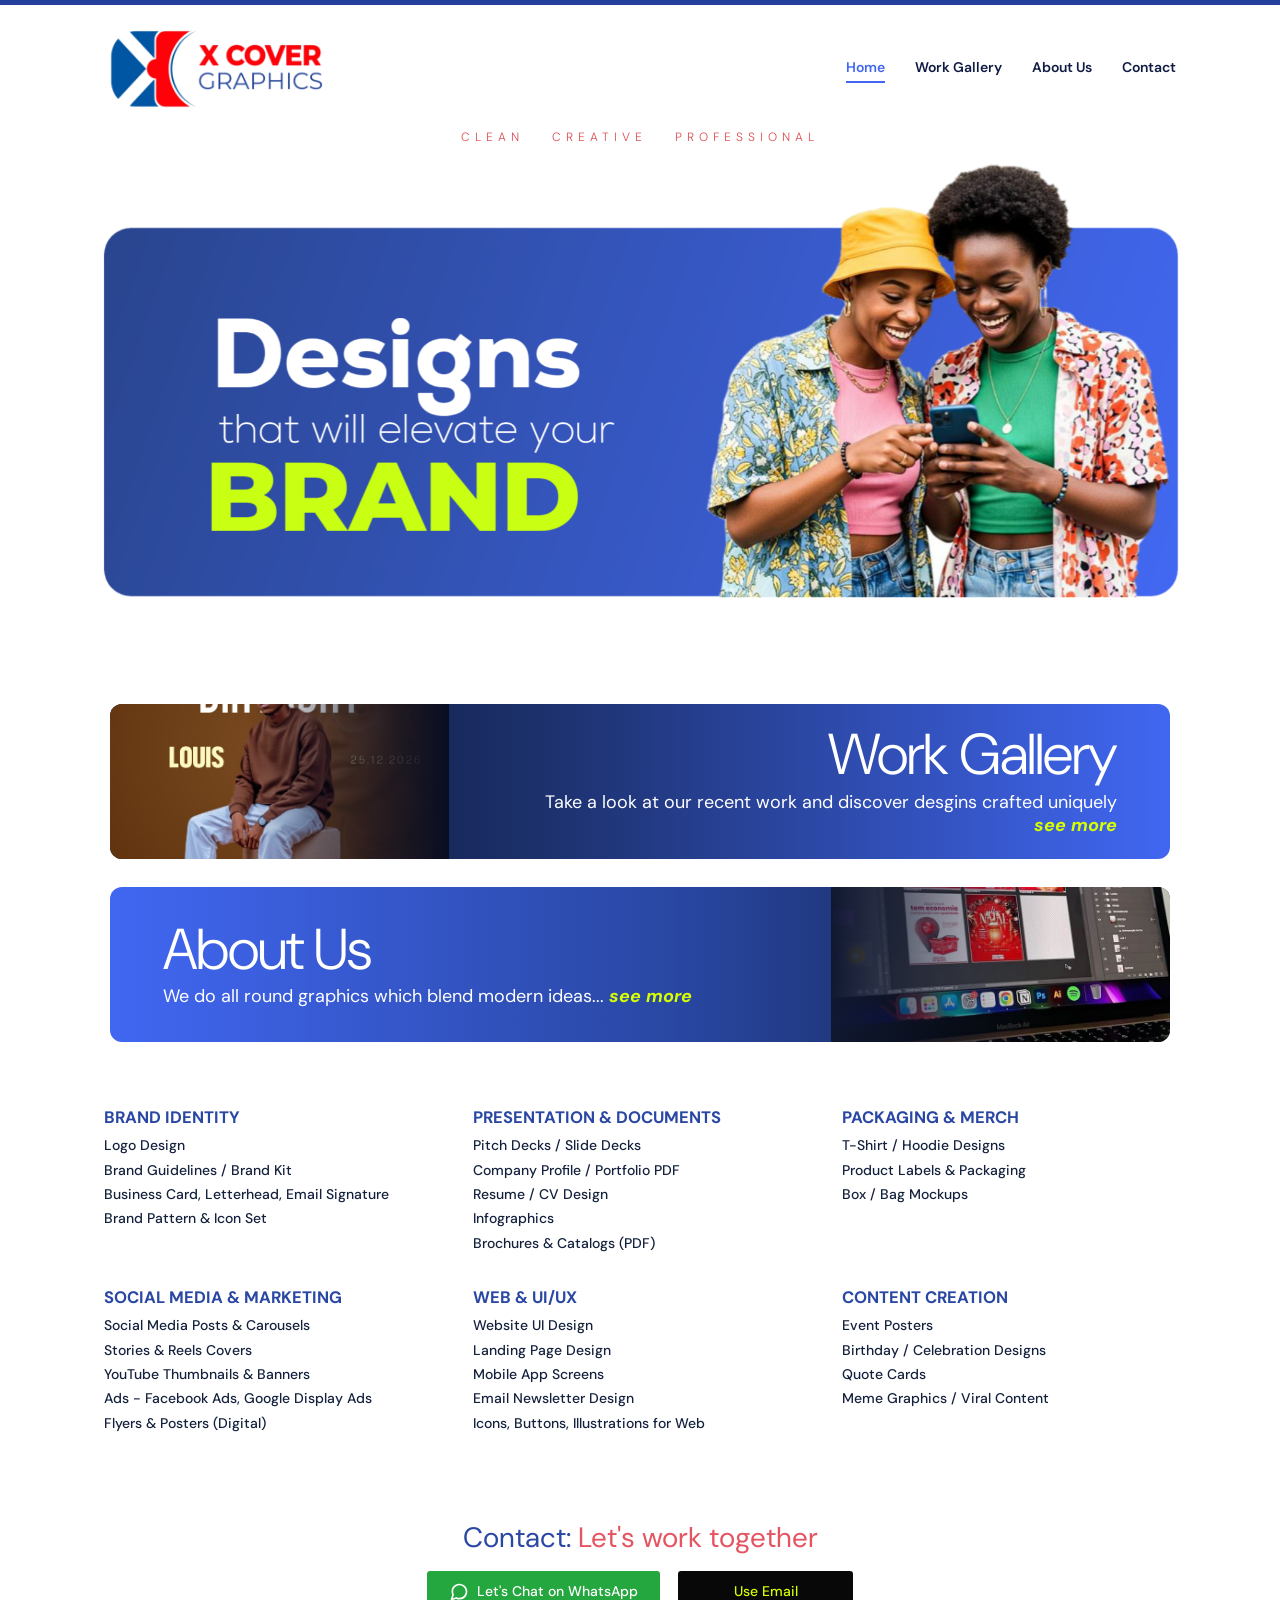
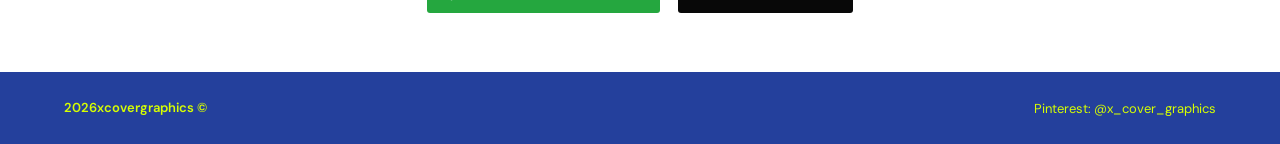
<file: index.html>
<!DOCTYPE html>
<html lang="en">
<head>
    <meta charset="UTF-8">
    <meta name="viewport" content="width=device-width, initial-scale=1.0">
    <meta name="description" content="X COVER Graphics creates modern, creative graphic designs that elevate your brand.">

    <title>Home | X Cover Graphics</title>

    <link rel="icon" type="image/png" href="assets/images/favicon.png">
    
    <link rel="preconnect" href="https://fonts.googleapis.com">
    <link rel="preconnect" href="https://fonts.gstatic.com" crossorigin>

    <link href="https://fonts.googleapis.com/css2?family=Outfit:wght@300;400;500;600;700&family=Poppins:wght@300;400;500;600;700;800&display=swap" rel="stylesheet">



    <link rel="stylesheet" href="css/style.css">
    <script src="js/main.js" defer></script>

    <!-- X COVER GRAPHICS — FONT -->
    <link rel="preconnect" href="https://fonts.googleapis.com">
    <link rel="preconnect" href="https://fonts.gstatic.com" crossorigin>
    <link href="https://fonts.googleapis.com/css2?family=DM+Sans:wght@300;400;500;600;700&display=swap" rel="stylesheet">

</head>
<body>

    <!-- HEADER -->
    <header class="site-header">
        <div class="header-container">

            <a href="index.html" class="logo-link">
                <img src="assets/images/logo.png"
                     alt="X COVER Graphics Logo"
                     class="logo">
            </a>

            <button class="menu-toggle"
                    type="button"
                    aria-label="Open navigation menu"
                    aria-controls="main-navigation"
                    aria-expanded="false">
                <span></span>
                <span></span>
                <span></span>
            </button>

            <nav id="main-navigation" class="main-nav" aria-label="Main navigation">
                <a href="index.html" aria-current="page">Home</a>
                <a href="pages/gallery.html">Work Gallery</a>
                <a href="pages/about.html">About Us</a>
                <a href="#contact">Contact</a>
            </nav>

        </div>
    </header>

    <main>

        <!-- HOMEPAGE CREATIVE TAGLINE -->
        <div class="creative-tagline">
            CLEAN <span>CREATIVE</span> PROFESSIONAL
        </div>

        <!-- HERO BANNER -->
        <section class="hero" aria-label="Designs that elevate your brand">
            <img src="assets/images/hero-banner.png"
                 alt="Designs that will elevate your brand"
                 class="hero-image">
        </section>

        <!-- WORK GALLERY BANNER -->
        <section class="feature-section gallery-section">
            <a href="pages/gallery.html" class="feature-banner gallery-banner">

                <div class="feature-image">
                    <img src="assets/images/gallery-banner.jpg"
                         alt="Birthday graphic design example"
                         loading="lazy">
                </div>

                <div class="feature-content">
                    <h2>Work Gallery</h2>
                    <p>
                        Take a look at our recent work and discover desgins crafted uniquely
                        <span class="see-more">see more</span>
                    </p>
                </div>

            </a>
        </section>

        <!-- ABOUT US BANNER -->
        <section class="feature-section about-section">
            <a href="pages/about.html" class="feature-banner about-banner">

                <div class="feature-content">
                    <h2>About Us</h2>
                    <p>
                        We do all round graphics which
                        blend modern ideas...
                        <span class="see-more">see more</span>
                    </p>
                </div>

                <div class="feature-image">
                    <img src="assets/images/about-banner.jpg"
                         alt="Graphic design workspace"
                         loading="lazy">
                </div>

            </a>
        </section>

        <!-- OUR SERVICES -->
        <section class="services" id="services" aria-label="Our graphic design services">

            <div class="services-grid">

                <div class="service-category">
                    <h3>BRAND IDENTITY</h3>
                    <ul>
                        <li>Logo Design</li>
                        <li>Brand Guidelines / Brand Kit</li>
                        <li>Business Card, Letterhead, Email Signature</li>
                        <li>Brand Pattern &amp; Icon Set</li>
                    </ul>
                </div>

                <div class="service-category">
                    <h3>PRESENTATION &amp; DOCUMENTS</h3>
                    <ul>
                        <li>Pitch Decks / Slide Decks</li>
                        <li>Company Profile / Portfolio PDF</li>
                        <li>Resume / CV Design</li>
                        <li>Infographics</li>
                        <li>Brochures &amp; Catalogs (PDF)</li>
                    </ul>
                </div>

                <div class="service-category">
                    <h3>PACKAGING &amp; MERCH</h3>
                    <ul>
                        <li>T-Shirt / Hoodie Designs</li>
                        <li>Product Labels &amp; Packaging</li>
                        <li>Box / Bag Mockups</li>
                    </ul>
                </div>

                <div class="service-category">
                    <h3>SOCIAL MEDIA &amp; MARKETING</h3>
                    <ul>
                        <li>Social Media Posts &amp; Carousels</li>
                        <li>Stories &amp; Reels Covers</li>
                        <li>YouTube Thumbnails &amp; Banners</li>
                        <li>Ads - Facebook Ads, Google Display Ads</li>
                        <li>Flyers &amp; Posters (Digital)</li>
                    </ul>
                </div>

                <div class="service-category">
                    <h3>WEB &amp; UI/UX</h3>
                    <ul>
                        <li>Website UI Design</li>
                        <li>Landing Page Design</li>
                        <li>Mobile App Screens</li>
                        <li>Email Newsletter Design</li>
                        <li>Icons, Buttons, Illustrations for Web</li>
                    </ul>
                </div>

                <div class="service-category">
                    <h3>CONTENT CREATION</h3>
                    <ul>
                        <li>Event Posters</li>
                        <li>Birthday / Celebration Designs</li>
                        <li>Quote Cards</li>
                        <li>Meme Graphics / Viral Content</li>
                    </ul>
                </div>

            </div>
        </section>

        <!-- CONTACT -->
        <section class="contact" id="contact">

            <h2>Contact: <span>Let's work together</span></h2>

            <div class="contact-buttons">

                
            <a href="https://wa.me/256708067861"
               class="whatsapp-button"
               target="_blank"
               rel="noopener noreferrer">

                <svg xmlns="http://www.w3.org/2000/svg"
                     width="20"
                     height="20"
                     viewBox="0 0 24 24"
                     fill="none"
                     stroke="currentColor"
                     stroke-width="2"
                     stroke-linecap="round"
                     stroke-linejoin="round"
                     aria-hidden="true">
                    <path d="M21 11.5a8.38 8.38 0 0 1-.9 3.8
                             8.5 8.5 0 0 1-7.6 4.7
                             8.38 8.38 0 0 1-3.8-.9
                             L3 21l1.9-5.7a8.38 8.38 0 0 1-.9-3.8
                             8.5 8.5 0 0 1 4.7-7.6
                             8.38 8.38 0 0 1 3.8-.9h.5
                             a8.48 8.48 0 0 1 8 8v.5z"/>
                </svg>

                <span>Let's Chat on WhatsApp</span>
            </a>


                <a href="mailto:chriskay766@gmail.com"
                   class="email-button">
                    Use Email
                </a>

            </div>
        </section>

    </main>

    <!-- FOOTER -->
    <footer class="site-footer">
        <div class="footer-content">

            <p>2026xcovergraphics &copy;</p>

            <div class="social-links">
                <span class="pinterest-label">
                    <a href="https://www.pinterest.com/x_cover_graphics/"
                        target="_blank"
                        rel="noopener noreferrer">
                            Pinterest: @x_cover_graphics
                    </a>
                </span>
            </div>

        </div>
    </footer>

</body>
</html>
</file>
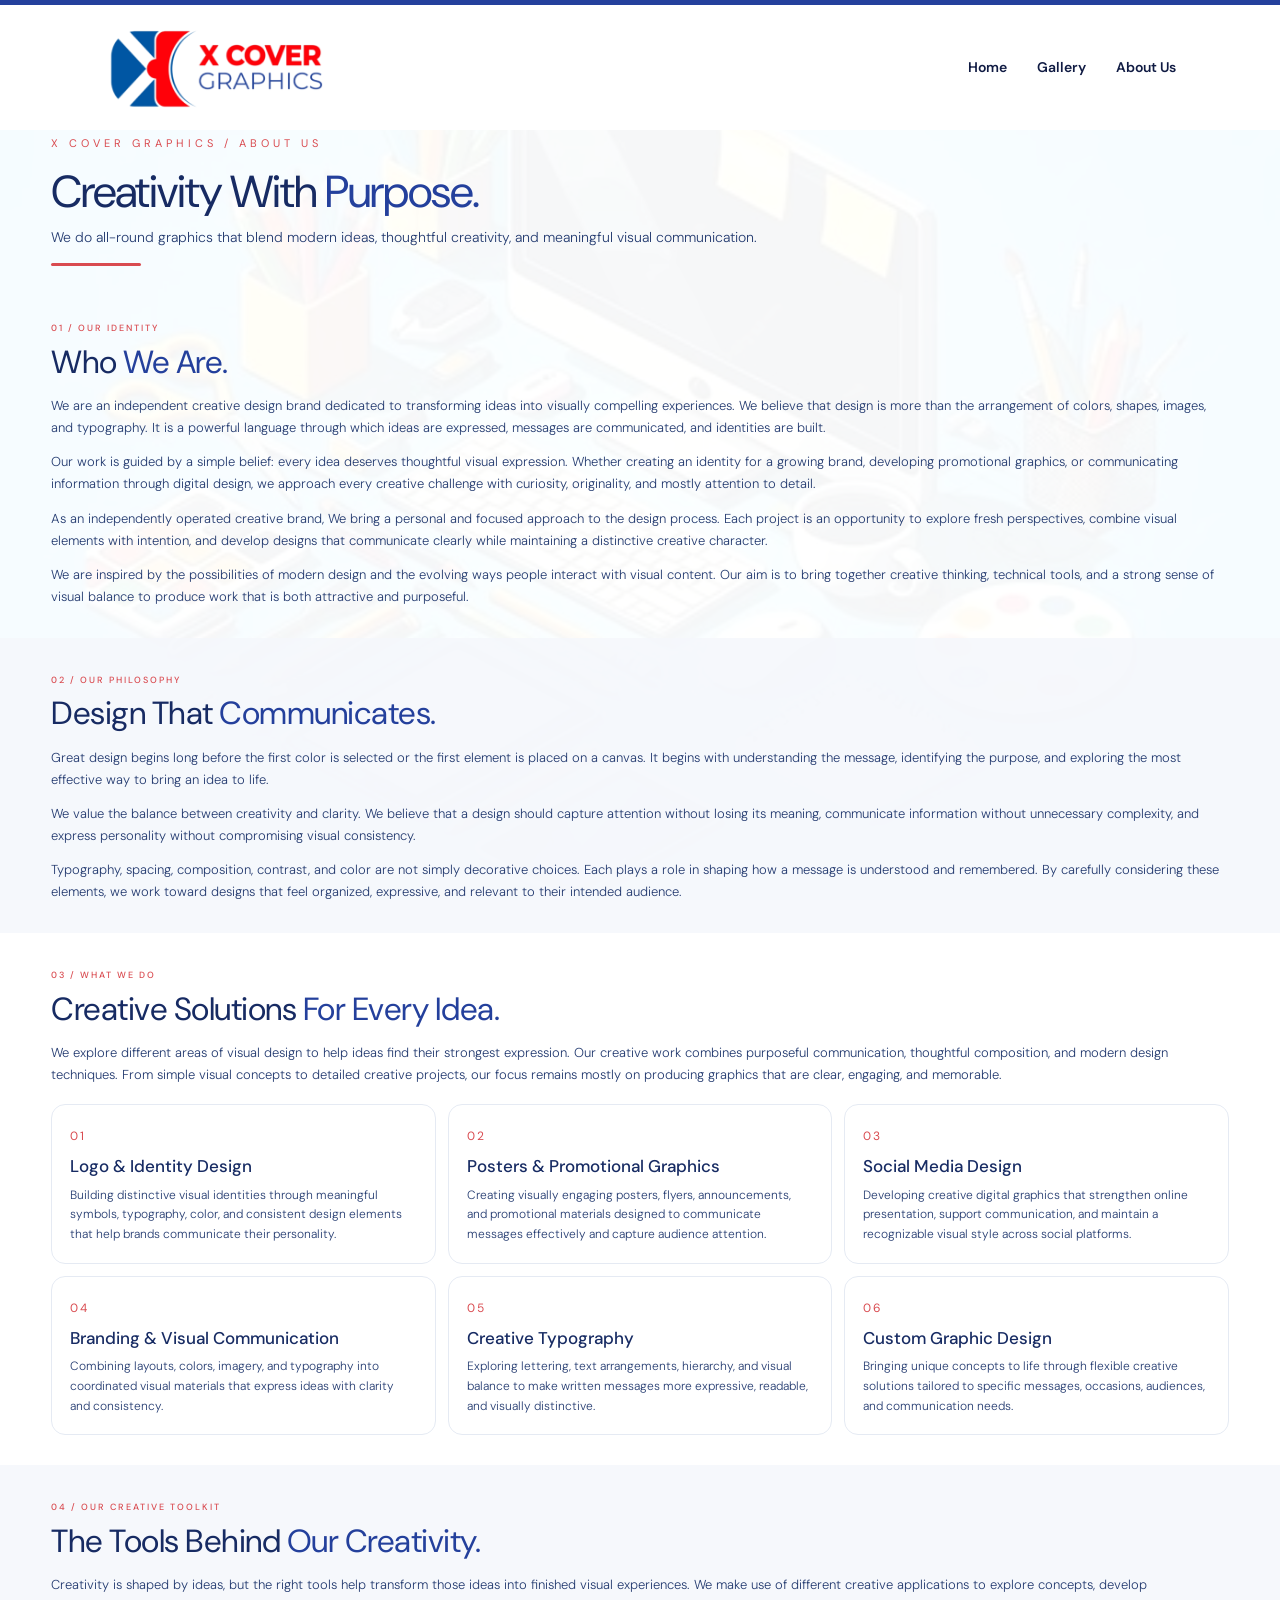
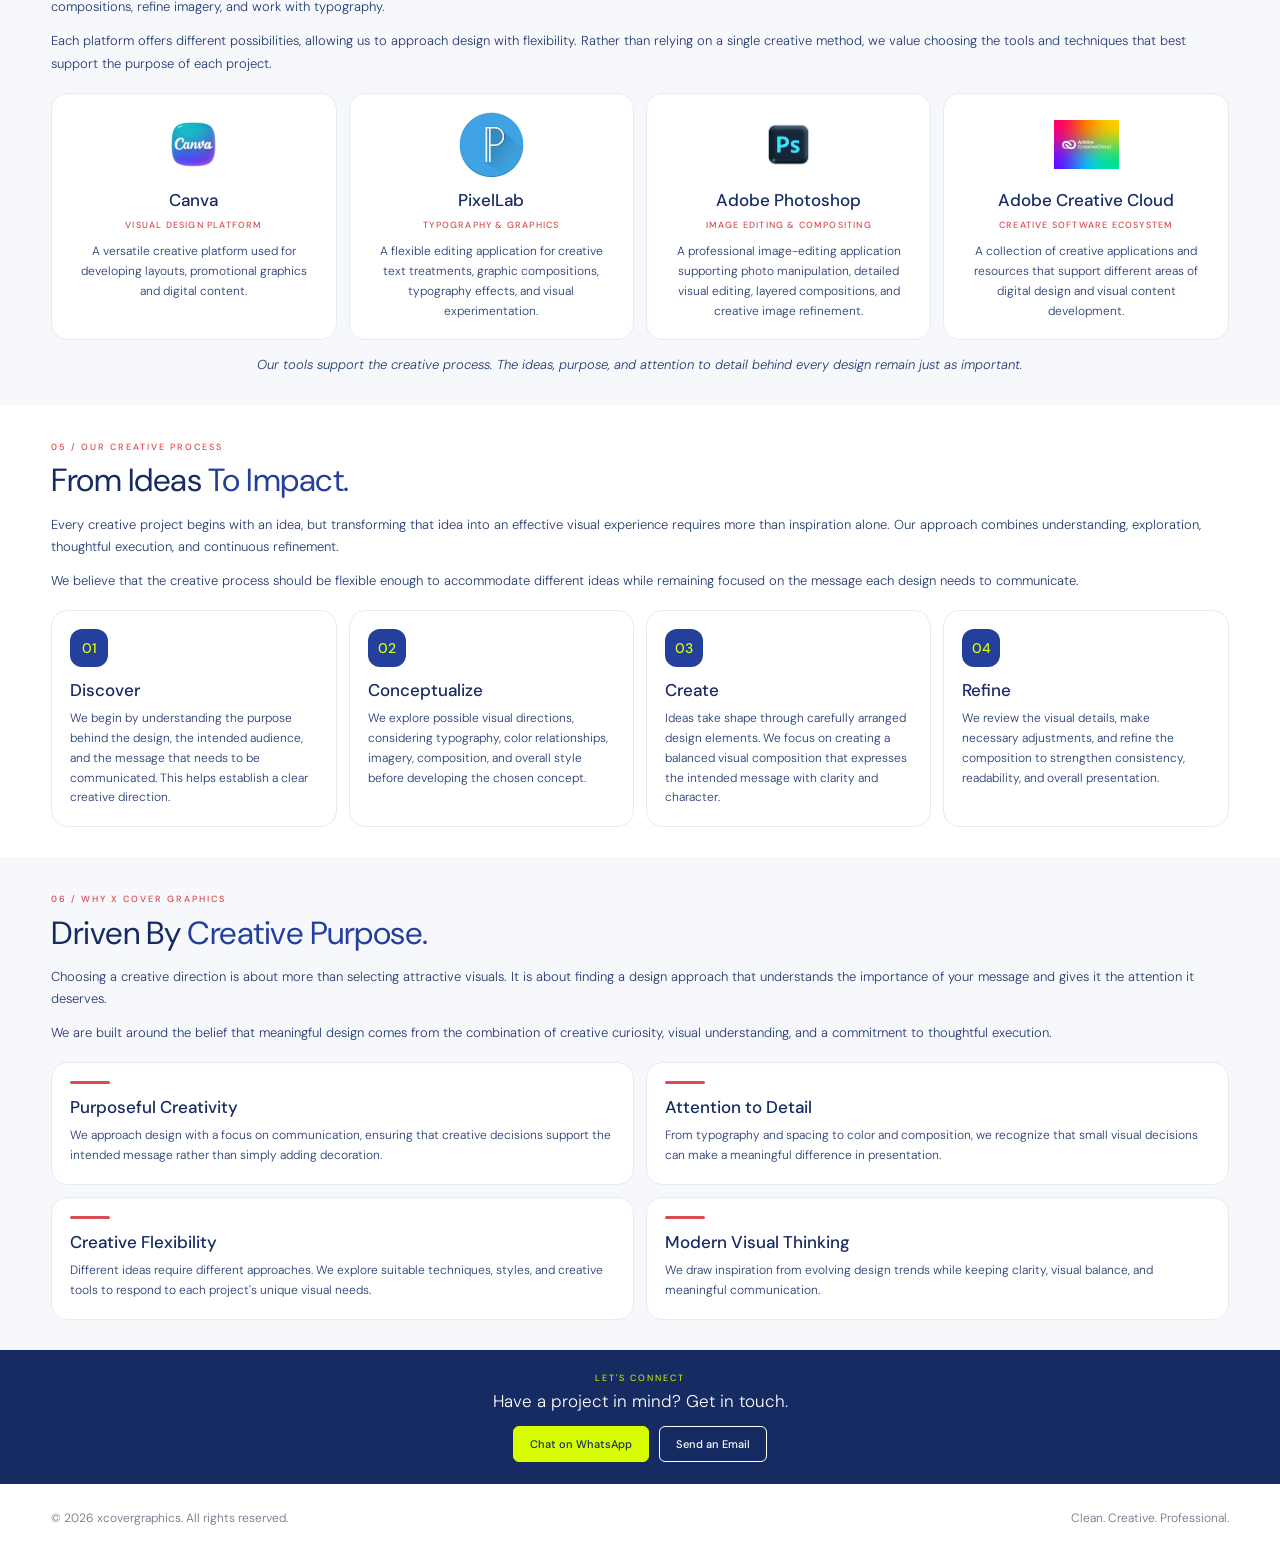
<file: pages/about.html>
<!DOCTYPE html>
<html lang="en">
<head>
    <meta charset="UTF-8">
    <meta name="viewport" content="width=device-width, initial-scale=1.0">

    <title>About Us | X cover Graphics</title>

    <link rel="icon" type="image/png" href="../assets/images/favicon.png">

    <meta name="description"
          content="Discover our Graphics, our creative philosophy, design services, tools, and approach to visual communication.">

    <!-- Fonts -->
    <link rel="preconnect" href="https://fonts.googleapis.com">
    <link rel="preconnect" href="https://fonts.gstatic.com" crossorigin>

    <link href="https://fonts.googleapis.com/css2?family=Outfit:wght@300;400;500;600;700&family=Poppins:wght@300;400;500;600;700&display=swap"
          rel="stylesheet">

    <!-- Shared website styles -->
    <link rel="stylesheet" href="../css/style.css">

    <!-- About page styles -->
    <link rel="stylesheet" href="../css/about.css">

    <link rel="preconnect" href="https://fonts.googleapis.com">
    <link rel="preconnect" href="https://fonts.gstatic.com" crossorigin>
    <link href="https://fonts.googleapis.com/css2?family=DM+Sans:wght@300;400;500;600;700&display=swap" rel="stylesheet">

</head>

<body>

    <!-- HEADER -->
    <header class="site-header">
        <div class="header-container">

            <a href="../index.html" class="logo">
                <img src="../assets/images/logo.png"
                     alt="X COVER Graphics Logo">
            </a>

            <nav class="main-nav" id="mainNav">
                <a href="../index.html">Home</a>
                <a href="gallery.html">Gallery</a>
                <a href="about.html" class="active">About Us</a>
            </nav>

            <button class="menu-toggle"
                    id="menuToggle"
                    aria-label="Toggle navigation"
                    aria-expanded="false">
                <span></span>
                <span></span>
                <span></span>
            </button>

        </div>
    </header>


    <main>

        <!-- ABOUT INTRODUCTION -->
        <section class="about-hero">

            <p class="about-eyebrow">
                X COVER GRAPHICS / ABOUT US
            </p>

            <h1>
                Creativity With
                <span>Purpose.</span>
            </h1>

            <p class="about-lead">
                We do all-round graphics that blend modern ideas,
                thoughtful creativity, and meaningful visual
                communication.
            </p>

            <div class="about-hero-line"></div>

        </section>


        <!-- WHO WE ARE -->
        <section class="about-section" id="who-we-are">

            <div class="about-section-heading">
                <span class="section-number">01 / OUR IDENTITY</span>

                <h2>
                    Who <span>We Are.</span>
                </h2>
            </div>

            <div class="about-text">

                <p>
                    We are an independent creative
                    design brand dedicated to transforming ideas
                    into visually compelling experiences. We
                    believe that design is more than the
                    arrangement of colors, shapes, images,
                    and typography. It is a powerful language
                    through which ideas are expressed, messages
                    are communicated, and identities are built.
                </p>

                <p>
                    Our work is guided by a simple belief:
                    every idea deserves thoughtful visual
                    expression. Whether creating an identity
                    for a growing brand, developing promotional
                    graphics, or communicating information
                    through digital design, we approach every
                    creative challenge with curiosity,
                    originality, and mostly attention to detail.
                </p>

                <p>
                    As an independently operated creative brand,
                    We bring a personal and
                    focused approach to the design process.
                    Each project is an opportunity to explore
                    fresh perspectives, combine visual
                    elements with intention, and develop
                    designs that communicate clearly while
                    maintaining a distinctive creative character.
                </p>

                <p>
                    We are inspired by the possibilities of
                    modern design and the evolving ways people
                    interact with visual content. Our aim is
                    to bring together creative thinking,
                    technical tools, and a strong sense of
                    visual balance to produce work that is
                    both attractive and purposeful.
                </p>

            </div>

        </section>


        <!-- CREATIVE PHILOSOPHY -->
        <section class="about-section philosophy-section">

            <div class="about-section-heading">
                <span class="section-number">
                    02 / OUR PHILOSOPHY
                </span>

                <h2>
                    Design That
                    <span>Communicates.</span>
                </h2>
            </div>

            <div class="about-text">

                <p>
                    Great design begins long before the first
                    color is selected or the first element
                    is placed on a canvas. It begins with
                    understanding the message, identifying
                    the purpose, and exploring the most
                    effective way to bring an idea to life.
                </p>

                <p>
                    We value the balance
                    between creativity and clarity. We believe
                    that a design should capture attention
                    without losing its meaning, communicate
                    information without unnecessary complexity,
                    and express personality without
                    compromising visual consistency.
                </p>

                <p>
                    Typography, spacing, composition,
                    contrast, and color are not simply
                    decorative choices. Each plays a role
                    in shaping how a message is understood
                    and remembered. By carefully considering
                    these elements, we work toward designs
                    that feel organized, expressive,
                    and relevant to their intended audience.
                </p>

            </div>

        </section>


        <!--more sections-->


<!-- WHAT WE DO -->
        <section class="about-section services-section" id="services">

            <div class="about-section-heading">
                <span class="section-number">03 / WHAT WE DO</span>
                <h2>Creative Solutions <span>For Every Idea.</span></h2>
            </div>

            <div class="about-text">
                <p>
                    We explore different areas of visual
                    design to help ideas find their strongest expression.
                    Our creative work combines purposeful communication,
                    thoughtful composition, and modern design techniques.
                    From simple visual concepts to detailed creative
                    projects, our focus remains mostly on producing graphics
                    that are clear, engaging, and memorable.
                </p>
            </div>

            <div class="about-services-grid">

                <article class="about-service-card">
                    <span class="service-index">01</span>
                    <h3>Logo & Identity Design</h3>
                    <p>
                        Building distinctive visual identities through
                        meaningful symbols, typography, color, and
                        consistent design elements that help brands
                        communicate their personality.
                    </p>
                </article>

                <article class="about-service-card">
                    <span class="service-index">02</span>
                    <h3>Posters & Promotional Graphics</h3>
                    <p>
                        Creating visually engaging posters, flyers,
                        announcements, and promotional materials
                        designed to communicate messages effectively
                        and capture audience attention.
                    </p>
                </article>

                <article class="about-service-card">
                    <span class="service-index">03</span>
                    <h3>Social Media Design</h3>
                    <p>
                        Developing creative digital graphics that
                        strengthen online presentation, support
                        communication, and maintain a recognizable
                        visual style across social platforms.
                    </p>
                </article>

                <article class="about-service-card">
                    <span class="service-index">04</span>
                    <h3>Branding & Visual Communication</h3>
                    <p>
                        Combining layouts, colors, imagery, and
                        typography into coordinated visual materials
                        that express ideas with clarity and consistency.
                    </p>
                </article>

                <article class="about-service-card">
                    <span class="service-index">05</span>
                    <h3>Creative Typography</h3>
                    <p>
                        Exploring lettering, text arrangements,
                        hierarchy, and visual balance to make
                        written messages more expressive,
                        readable, and visually distinctive.
                    </p>
                </article>

                <article class="about-service-card">
                    <span class="service-index">06</span>
                    <h3>Custom Graphic Design</h3>
                    <p>
                        Bringing unique concepts to life through
                        flexible creative solutions tailored to
                        specific messages, occasions, audiences,
                        and communication needs.
                    </p>
                </article>

            </div>

        </section>


        <!-- OUR CREATIVE TOOLKIT -->
        <section class="about-section toolkit-section" id="toolkit">

            <div class="about-section-heading">
                <span class="section-number">04 / OUR CREATIVE TOOLKIT</span>
                <h2>The Tools Behind <span>Our Creativity.</span></h2>
            </div>

            <div class="about-text">
                <p>
                    Creativity is shaped by ideas, but the right tools
                    help transform those ideas into finished visual
                    experiences. We make use of
                    different creative applications to explore
                    concepts, develop compositions, refine imagery,
                    and work with typography.
                </p>

                <p>
                    Each platform offers different possibilities,
                    allowing us to approach design with flexibility.
                    Rather than relying on a single creative method,
                    we value choosing the tools and techniques that
                    best support the purpose of each project.
                </p>
            </div>

            <div class="toolkit-grid">

                <article class="tool-card">
                    <div class="tool-logo">
                        <img src="../assets/images/tools/canva.png"
                             alt="Canva logo" loading="lazy">
                    </div>
                    <h3>Canva</h3>
                    <span class="tool-category">VISUAL DESIGN PLATFORM</span>
                    <p>
                        A versatile creative platform used for
                        developing layouts, promotional graphics and digital content.
                    </p>
                </article>

                <article class="tool-card">
                    <div class="tool-logo">
                        <img src="../assets/images/tools/pixellab.png"
                             alt="PixelLab logo" loading="lazy">
                    </div>
                    <h3>PixelLab</h3>
                    <span class="tool-category">TYPOGRAPHY & GRAPHICS</span>
                    <p>
                        A flexible editing application for
                        creative text treatments, graphic
                        compositions, typography effects,
                        and visual experimentation.
                    </p>
                </article>

                <article class="tool-card">
                    <div class="tool-logo">
                        <img src="../assets/images/tools/photoshop.png"
                             alt="Adobe Photoshop logo" loading="lazy">
                    </div>
                    <h3>Adobe Photoshop</h3>
                    <span class="tool-category">IMAGE EDITING & COMPOSITING</span>
                    <p>
                        A professional image-editing application
                        supporting photo manipulation, detailed
                        visual editing, layered compositions,
                        and creative image refinement.
                    </p>
                </article>

                <article class="tool-card">
                    <div class="tool-logo">
                        <img src="../assets/images/tools/adobe.png"
                             alt="Adobe Creative Cloud logo" loading="lazy">
                    </div>
                    <h3>Adobe Creative Cloud</h3>
                    <span class="tool-category">CREATIVE SOFTWARE ECOSYSTEM</span>
                    <p>
                        A collection of creative applications
                        and resources that support different
                        areas of digital design and visual
                        content development.
                    </p>
                </article>

            </div>

            <p class="toolkit-note">
                Our tools support the creative process.
                The ideas, purpose, and attention to detail
                behind every design remain just as important.
            </p>

        </section>


    <!--more-->

    <!-- OUR CREATIVE PROCESS -->
    <section class="about-section process-section" id="process">

        <div class="about-section-heading">
            <span class="section-number">
                05 / OUR CREATIVE PROCESS
            </span>
            <h2>From Ideas <span>To Impact.</span></h2>
        </div>

        <div class="about-text">
            <p>
                Every creative project begins with an idea, but
                transforming that idea into an effective visual
                experience requires more than inspiration alone.
                Our approach combines
                understanding, exploration, thoughtful execution,
                and continuous refinement.
            </p>

            <p>
                We believe that the creative process should be
                flexible enough to accommodate different ideas
                while remaining focused on the message each
                design needs to communicate.
            </p>
        </div>

        <div class="process-grid">

            <article class="process-card">
                <span class="process-number">01</span>
                <h3>Discover</h3>
                <p>
                    We begin by understanding the purpose behind
                    the design, the intended audience, and the
                    message that needs to be communicated.
                    This helps establish a clear creative direction.
                </p>
            </article>

            <article class="process-card">
                <span class="process-number">02</span>
                <h3>Conceptualize</h3>
                <p>
                    We explore possible visual directions,
                    considering typography, color relationships,
                    imagery, composition, and overall style
                    before developing the chosen concept.
                </p>
            </article>

            <article class="process-card">
                <span class="process-number">03</span>
                <h3>Create</h3>
                <p>
                    Ideas take shape through carefully arranged
                    design elements. We focus on creating a
                    balanced visual composition that expresses
                    the intended message with clarity and character.
                </p>
            </article>

            <article class="process-card">
                <span class="process-number">04</span>
                <h3>Refine</h3>
                <p>
                    We review the visual details, make
                    necessary adjustments, and refine the
                    composition to strengthen consistency,
                    readability, and overall presentation.
                </p>
            </article>

        </div>

    </section>


    <!-- WHY CHOOSE US -->
    <section class="about-section why-section" id="why-us">

        <div class="about-section-heading">
            <span class="section-number">
                06 / WHY X COVER GRAPHICS
            </span>
            <h2>Driven By <span>Creative Purpose.</span></h2>
        </div>

        <div class="about-text">
            <p>
                Choosing a creative direction is about more
                than selecting attractive visuals. It is about
                finding a design approach that understands
                the importance of your message and gives
                it the attention it deserves.
            </p>

            <p>
                We are built around the belief
                that meaningful design comes from the
                combination of creative curiosity,
                visual understanding, and a commitment
                to thoughtful execution.
            </p>
        </div>

        <div class="why-grid">

            <article class="why-card">
                <span class="why-accent"></span>
                <h3>Purposeful Creativity</h3>
                <p>
                    We approach design with a focus on
                    communication, ensuring that creative
                    decisions support the intended message
                    rather than simply adding decoration.
                </p>
            </article>

            <article class="why-card">
                <span class="why-accent"></span>
                <h3>Attention to Detail</h3>
                <p>
                    From typography and spacing to color
                    and composition, we recognize that
                    small visual decisions can make a
                    meaningful difference in presentation.
                </p>
            </article>

            <article class="why-card">
                <span class="why-accent"></span>
                <h3>Creative Flexibility</h3>
                <p>
                    Different ideas require different
                    approaches. We explore suitable
                    techniques, styles, and creative
                    tools to respond to each project's
                    unique visual needs.
                </p>
            </article>

            <article class="why-card">
                <span class="why-accent"></span>
                <h3>Modern Visual Thinking</h3>
                <p>
                    We draw inspiration from evolving
                    design trends while keeping clarity,
                    visual balance, and meaningful
                    communication.
                </p>
            </article>

        </div>

    </section>


    <!-- CONTACT / CALL TO ACTION -->
    
    <!-- COMPACT CONTACT SECTION -->
    <section class="about-contact" id="contact">
        <div class="about-contact-inner">

            <span class="contact-eyebrow">
                LET'S CONNECT
            </span>

            <h2>Have a project in mind? Get in touch.</h2>

            <div class="about-contact-actions">
                <a href="https://wa.me/256708067861"
                   target="_blank"
                   rel="noopener noreferrer"
                   class="about-contact-btn primary-btn">
                    Chat on WhatsApp
                </a>

                <a href="mailto:chriskay766@gmail.com"
                   class="about-contact-btn secondary-btn">
                    Send an Email
                </a>
            </div>

        </div>
    </section>



    </main>


    <!-- ABOUT PAGE FOOTER -->
    <footer class="about-footer">
        <p>
            &copy; <span id="footerYear"></span>
            xcovergraphics. All rights reserved.
        </p>
        <p>Clean. Creative. Professional.</p>
    </footer>

    <script>
        document.getElementById("footerYear").textContent =
            new Date().getFullYear();
    </script>


    <!-- Shared JavaScript -->
    <script src="../js/main.js"></script>

</body>
</html>
</file>
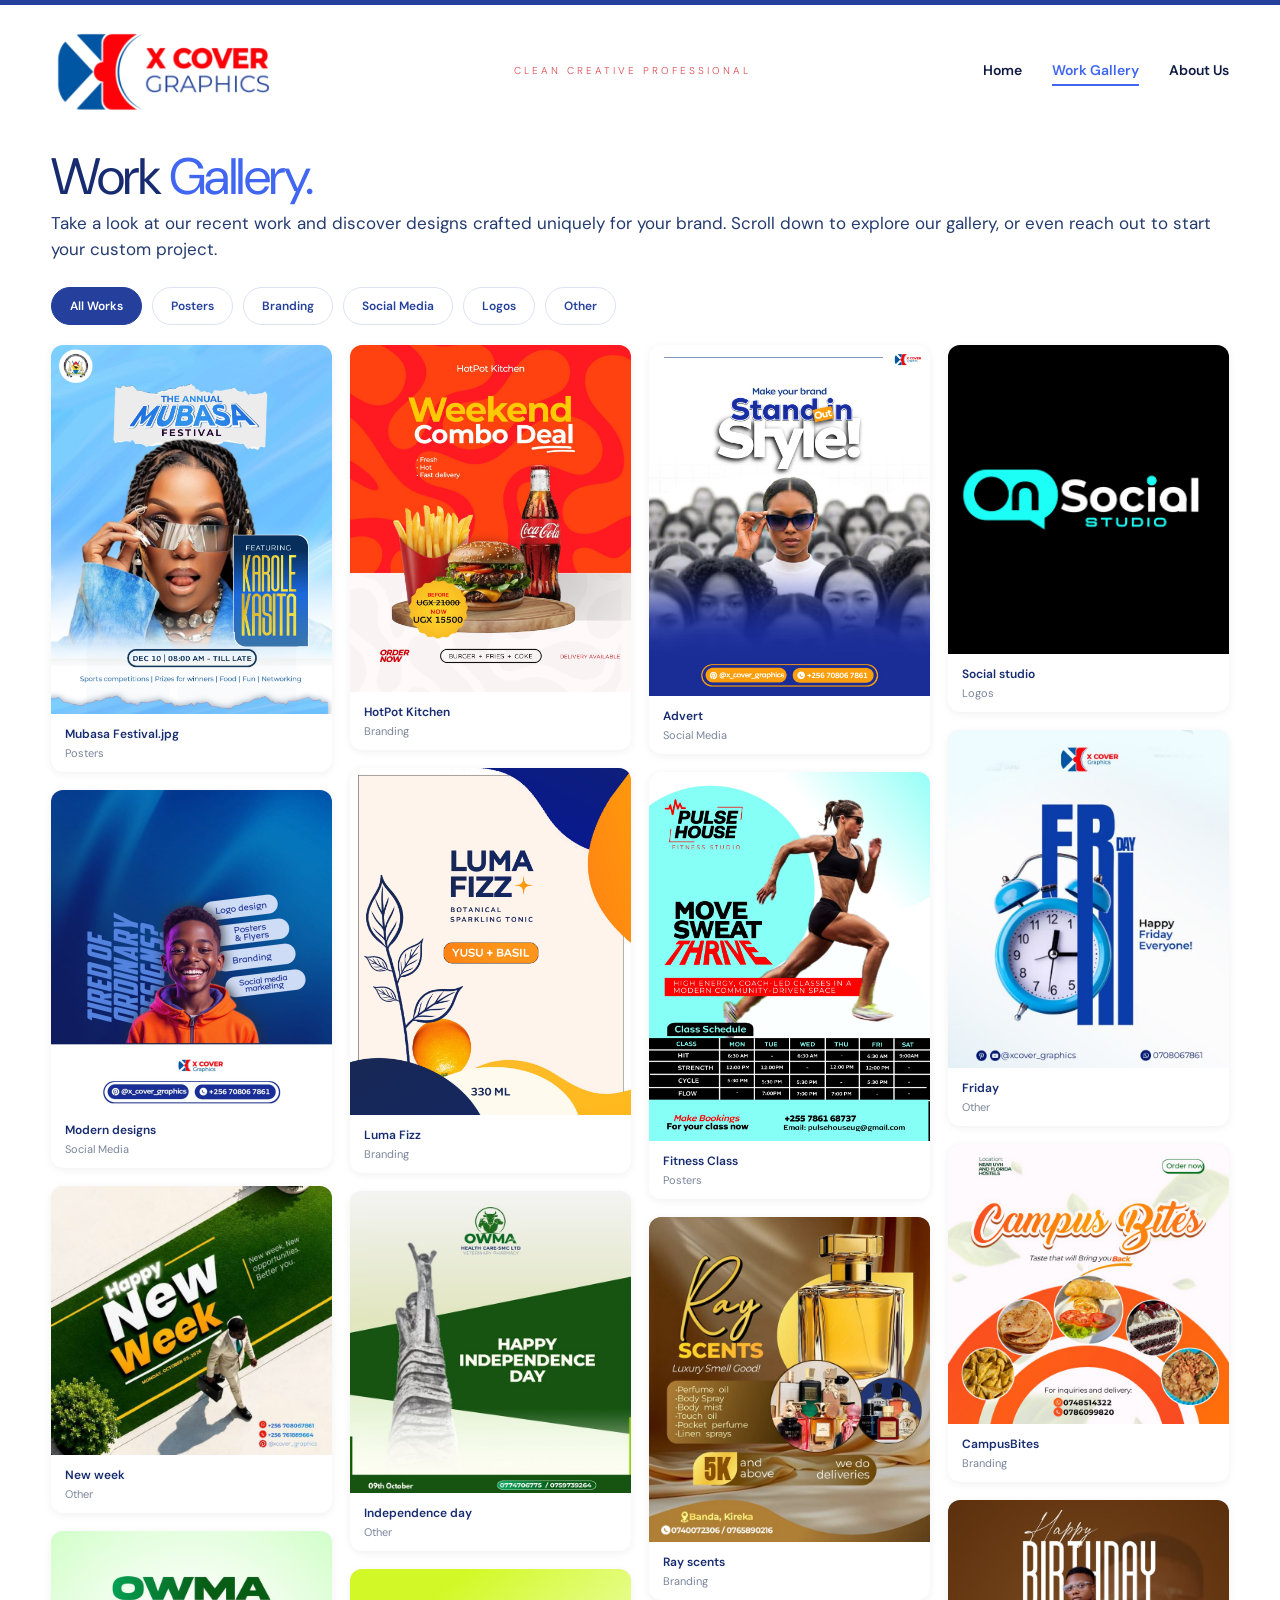
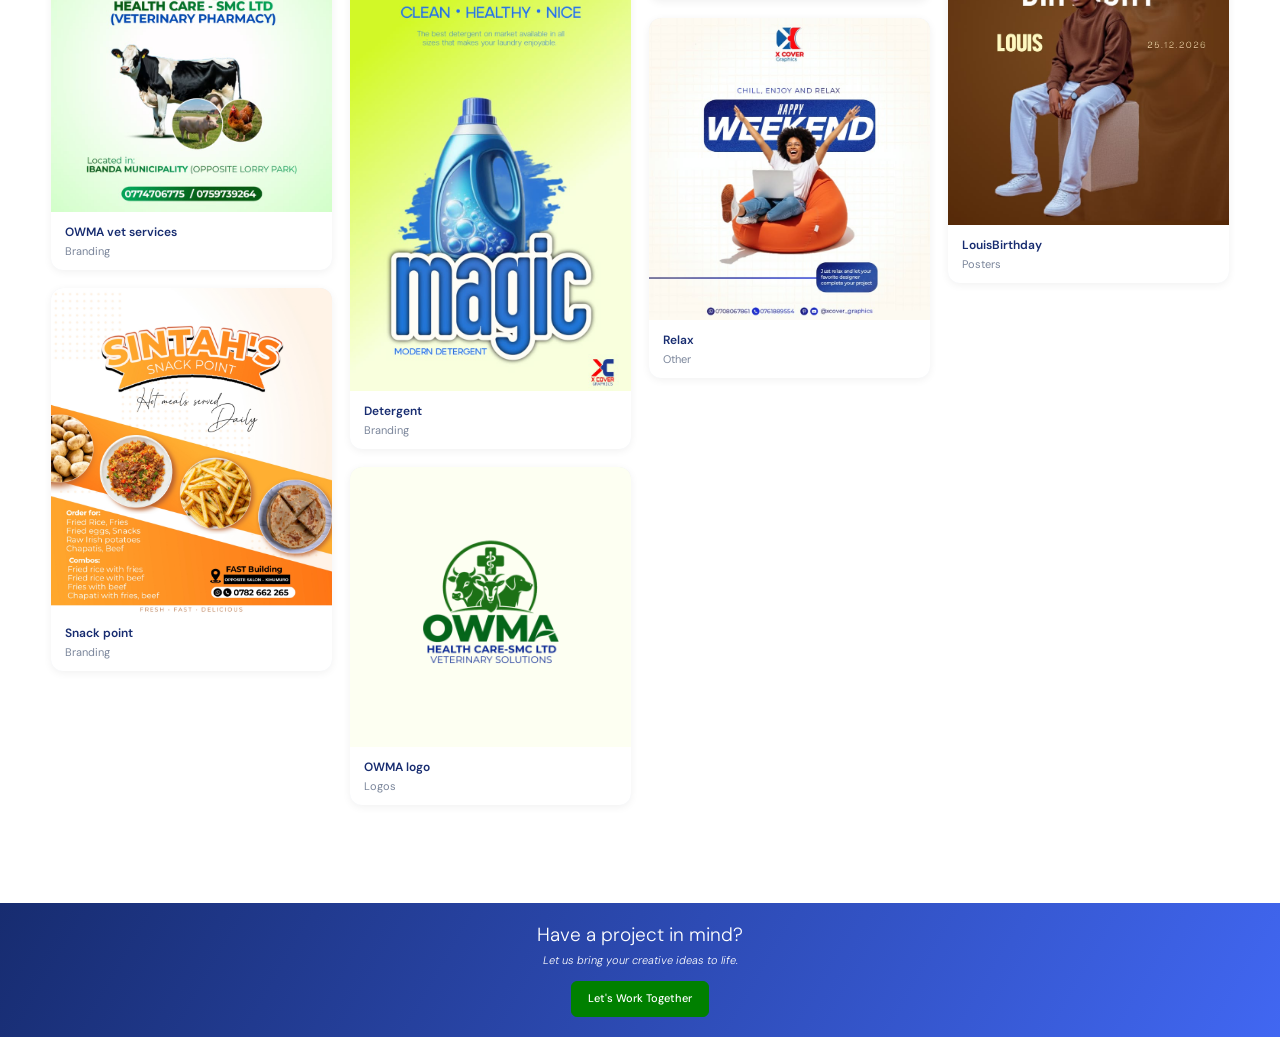
<file: pages/gallery.html>
<!DOCTYPE html>
<html lang="en">
<head>
    <meta charset="UTF-8">
    <meta name="viewport"
          content="width=device-width, initial-scale=1.0">

    <title>Work Gallery | X Cover Graphics</title>

    <link rel="icon" type="image/png" href="../assets/images/favicon.png">

    <link rel="preconnect"
          href="https://fonts.googleapis.com">
    <link rel="preconnect"
          href="https://fonts.gstatic.com"
          crossorigin>

    <link href="https://fonts.googleapis.com/css2?family=Outfit:wght@300;400;500;600;700&family=Poppins:wght@300;400;500;600;700;800&display=swap"
          rel="stylesheet">

    <link rel="stylesheet" href="../css/style.css">
    <link rel="stylesheet" href="../css/gallery.css">

    <script src="../js/main.js" defer></script>
    <script src="../js/projects.js" defer></script>
    <script src="../js/gallery.js" defer></script>

    
    <link rel="preconnect" href="https://fonts.googleapis.com">
    <link rel="preconnect" href="https://fonts.gstatic.com" crossorigin>
    <link href="https://fonts.googleapis.com/css2?family=DM+Sans:wght@300;400;500;600;700&display=swap" rel="stylesheet">

</head>

<body>

    <header class="site-header">
        <div class="header-container">

            <a href="../index.html" class="logo-link">
                <img src="../assets/images/logo.png"
                     alt="X COVER Graphics"
                     class="logo">
            </a>

            <span class="gallery-header-tagline">
                CLEAN CREATIVE PROFESSIONAL
            </span>

            <button class="menu-toggle"
                    type="button"
                    aria-label="Toggle navigation"
                    aria-expanded="false"
                    aria-controls="main-navigation">
                ☰
            </button>

            <nav class="main-nav" id="main-navigation">
                <a href="../index.html">Home</a>
                <a href="gallery.html"
                   aria-current="page">Work Gallery</a>
                <a href="about.html">About Us</a>
            </nav>

        </div>
    </header>

    <main class="gallery-page">

        <section class="gallery-intro">
            <!--<span class="gallery-eyebrow">
                CLEAN    CREATIVE    PROFESSIONAL
            </span>-->

            <h1>Work <span>Gallery.</span></h1>

            <p>
                Take a look at our recent work and discover designs crafted uniquely for your brand. Scroll down to explore our gallery, or even reach out to start your custom project.
            </p>
        </section>

        <section class="gallery-container"
                 aria-label="Our design projects">

            <div class="gallery-toolbar">
                <div class="gallery-filters"
                     id="gallery-filters">
                </div>

                <p class="gallery-count"
                   id="gallery-count"
                   aria-live="polite"></p>
            </div>

            <div class="masonry-gallery"
                 id="masonry-gallery">
            </div>

            <p class="gallery-empty"
               id="gallery-empty"
               hidden>
                No designs have been posted to this category yet.
            </p>

        </section>

        <section class="gallery-cta">
            <h2>Have a project in mind?</h2>
            <p>Let us bring your creative ideas to life.</p>

            <a href="https://wa.me/256708067861"
               target="_blank"
               rel="noopener noreferrer">
                Let's Work Together
            </a>
        </section>

    </main>

    <div class="gallery-lightbox"
         id="gallery-lightbox"
         role="dialog"
         aria-modal="true"
         aria-label="Project preview"
         hidden>

        <button class="lightbox-close"
                id="lightbox-close"
                type="button"
                aria-label="Close preview">
            &times;
        </button>

        <div class="lightbox-content">
            <img id="lightbox-image"
                 alt="Selected design preview">

            <p id="lightbox-title"></p>
        </div>
    </div>

    
</body>
</html>
</file>
<file: css/style.css>
/* =========================================
   X COVER GRAPHICS — HOMEPAGE STYLES
   ========================================= */

/* GLOBAL SETTINGS */

:root {
    --royal-blue: #2947a3;
    --bright-blue: #4167f2;
    --dark-navy: #101b43;
    --lime-green: #d7ff00;
    --white: #ffffff;
    --text-dark: #14213d;
}

* {
    margin: 0;
    padding: 0;
    box-sizing: border-box;
}

html {
    scroll-behavior: smooth;
}

body {
    font-family: Arial, Helvetica, sans-serif;
    background: var(--white);
    color: var(--text-dark);
    line-height: 1.5;
}

img {
    display: block;
    max-width: 100%;
}

a {
    text-decoration: none;
}

button,
a {
    -webkit-tap-highlight-color: transparent;
}

a:focus-visible,
button:focus-visible {
    outline: 3px solid var(--lime-green);
    outline-offset: 4px;
}

/* HEADER */

.site-header {
    background: var(--white);
    width: 100%;
    position: relative;
    z-index: 100;
}

.header-container {
    max-width: 1300px;
    margin: auto;
    padding: 12px 5%;
    display: flex;
    justify-content: space-between;
    align-items: center;
    gap: 20px;
}

.logo {
    width: 125px;
    height: auto;
}

.main-nav {
    display: flex;
    align-items: center;
    gap: 30px;
}

.main-nav a {
    color: var(--dark-navy);
    font-size: 15px;
    font-weight: 700;
    transition: color 0.3s ease;
}

.main-nav a:hover,
.main-nav a[aria-current="page"] {
    color: var(--bright-blue);
}

.menu-toggle {
    display: none;
}

/* MAIN CONTENT */

main {
    width: 100%;
}

/* HERO BANNER */

.hero {
    width: 100%;
    max-width: 1300px;
    margin: 0 auto;
}

.hero-image {
    width: 100%;
    height: auto;
    object-fit: contain;
}

/* GALLERY AND ABOUT BANNERS */

.feature-section {
    max-width: 1300px;
    margin: 14px auto;
    padding: 0 3%;
}

.feature-banner {
    width: 100%;
    min-height: 180px;
    display: flex;
    overflow: hidden;
    border-radius: 3px;
    color: var(--white);
    transition: transform 0.3s ease,
                box-shadow 0.3s ease;
}

.feature-banner:hover {
    transform: translateY(-3px);
    box-shadow: 0 8px 22px rgba(0, 0, 0, 0.15);
}

.feature-image {
    width: 30%;
    min-width: 0;
    overflow: hidden;
}

.feature-image img {
    width: 100%;
    height: 100%;
    object-fit: cover;
    transition: transform 0.4s ease;
}

.feature-banner:hover .feature-image img {
    transform: scale(1.04);
}

.feature-content {
    width: 70%;
    padding: 22px 5%;
    display: flex;
    flex-direction: column;
    justify-content: center;
}

.feature-content h2 {
    font-size: clamp(25px, 4vw, 48px);
    font-weight: 400;
    line-height: 1.1;
    margin-bottom: 12px;
}

.feature-content p {
    font-size: clamp(12px, 1.5vw, 18px);
    line-height: 1.5;
}

.see-more {
    color: var(--lime-green);
    font-style: italic;
    font-weight: 700;
    white-space: nowrap;
    transition: color 0.3s ease;
}

.feature-banner:hover .see-more {
    color: var(--white);
}

/* WORK GALLERY */

.gallery-banner {
    background: linear-gradient(
        105deg,
        #0b1025 20%,
        #2444a7 65%,
        #4e6df5 100%
    );
}

.gallery-banner .feature-content {
    text-align: right;
    align-items: flex-end;
}

/* ABOUT US */

.about-banner {
    background: linear-gradient(
        105deg,
        #4569f5 0%,
        #2444a7 55%,
        #101831 100%
    );
}

.about-banner .feature-content {
    text-align: left;
    align-items: flex-start;
}

/* SERVICES */

.services {
    max-width: 1300px;
    margin: 30px auto;
    padding: 20px 5%;
}

.services-grid {
    display: grid;
    grid-template-columns: repeat(3, minmax(0, 1fr));
    gap: 35px 30px;
}

.service-category h3 {
    color: var(--royal-blue);
    font-size: clamp(13px, 1.5vw, 18px);
    font-weight: 800;
    margin-bottom: 12px;
    line-height: 1.3;
}

.service-category ul {
    list-style: none;
}

.service-category li {
    font-size: clamp(12px, 1.2vw, 15px);
    margin-bottom: 7px;
    line-height: 1.5;
    transition: color 0.3s ease,
                transform 0.3s ease;
}

.service-category li:hover {
    color: var(--bright-blue);
    transform: translateX(4px);
}

/* SEQUENTIAL COLOR ANIMATION */

/* =========================================
   SEQUENTIAL SERVICES ANIMATION
   ========================================= */

.service-category h3 {
    color: #2947a3;
    animation: serviceHighlight 18s infinite;
    transition: color 0.4s ease;
}

/* Each heading takes its turn */

.service-category:nth-child(1) h3 {
    animation-delay: 0s;
}

.service-category:nth-child(2) h3 {
    animation-delay: -15s;
}

.service-category:nth-child(3) h3 {
    animation-delay: -12s;
}

.service-category:nth-child(4) h3 {
    animation-delay: -9s;
}

.service-category:nth-child(5) h3 {
    animation-delay: -6s;
}

.service-category:nth-child(6) h3 {
    animation-delay: -3s;
}

/* Highlight each category for approximately 3 seconds */

@keyframes serviceHighlight {
    0%, 16.5% {
        color: #e34262;
    }

    16.7%, 100% {
        color: #2947a3;
    }
}

/* Subtle hover interaction */

.service-category:hover h3 {
    text-decoration: underline;
    text-underline-offset: 5px;
}

.service-category li:hover {
    color: #4167f2;
}

/* Respect reduced motion preferences */

@media (prefers-reduced-motion: reduce) {
    .service-category h3 {
        animation: none;
    }
}


/* CONTACT */

.contact {
    max-width: 1300px;
    margin: 25px auto 45px;
    padding: 15px 5%;
    text-align: center;
}

.contact h2 {
    color: var(--dark-navy);
    font-size: clamp(22px, 3vw, 36px);
    margin-bottom: 22px;
}

.contact h2 span {
    color: var(--royal-blue);
}

.contact-buttons {
    display: flex;
    justify-content: center;
    flex-wrap: wrap;
    gap: 16px;
}

.contact-buttons a {
    padding: 13px 25px;
    border-radius: 7px;
    font-weight: 700;
    font-size: 15px;
    transition: transform 0.3s ease,
                box-shadow 0.3s ease;
}

.contact-buttons a:hover {
    transform: translateY(-3px);
    box-shadow: 0 6px 15px rgba(0, 0, 0, 0.15);
}

.whatsapp-button {
    background: #25d366;
    color: var(--white);
}

.email-button {
    background: var(--royal-blue);
    color: var(--white);
}

/* FOOTER */

.site-footer {
    background: var(--royal-blue);
    color: var(--white);
    padding: 22px 5%;
}

.footer-content {
    max-width: 1300px;
    margin: auto;
    display: flex;
    justify-content: space-between;
    align-items: center;
    flex-wrap: wrap;
    gap: 15px;
}

.footer-content p {
    font-size: 13px;
}

.pinterest-label {
    font-size: 13px;
    font-weight: 600;
}

/* TABLET */

@media (max-width: 900px) {

    .services-grid {
        grid-template-columns: repeat(2, minmax(0, 1fr));
        gap: 28px;
    }

    .main-nav {
        gap: 18px;
    }

    .main-nav a {
        font-size: 13px;
    }

    .feature-banner {
        min-height: 145px;
    }
}

/* MOBILE */

@media (max-width: 650px) {

    .header-container {
        padding: 10px 5%;
    }

    .logo {
        width: 100px;
    }

    .menu-toggle {
        display: flex;
        flex-direction: column;
        justify-content: center;
        gap: 5px;
        background: transparent;
        border: none;
        cursor: pointer;
        padding: 10px;
        margin-left: auto;
    }

    .menu-toggle span {
        width: 26px;
        height: 3px;
        background: var(--royal-blue);
        border-radius: 3px;
        transition: transform 0.3s ease,
                    opacity 0.3s ease;
    }

    .menu-toggle.active span:nth-child(1) {
        transform: translateY(8px) rotate(45deg);
    }

    .menu-toggle.active span:nth-child(2) {
        opacity: 0;
    }

    .menu-toggle.active span:nth-child(3) {
        transform: translateY(-8px) rotate(-45deg);
    }

    .main-nav {
        display: none;
        position: absolute;
        top: 100%;
        left: 0;
        width: 100%;
        background: var(--white);
        padding: 20px 6%;
        flex-direction: column;
        align-items: stretch;
        gap: 18px;
        box-shadow: 0 8px 15px rgba(0, 0, 0, 0.1);
    }

    .main-nav.open {
        display: flex;
    }

    .main-nav a {
        font-size: 16px;
        padding: 7px 0;
    }

    .feature-section {
        padding: 0 3%;
        margin: 10px auto;
    }

    .feature-banner {
        min-height: 115px;
    }

    .feature-image {
        width: 32%;
    }

    .feature-content {
        width: 68%;
        padding: 12px 4%;
    }

    .feature-content h2 {
        font-size: clamp(20px, 5vw, 30px);
        margin-bottom: 6px;
    }

    .feature-content p {
        font-size: clamp(10px, 2.6vw, 14px);
        line-height: 1.35;
    }

    .services {
        margin: 15px auto;
        padding: 15px 5%;
    }

    .services-grid {
        grid-template-columns: repeat(2, minmax(0, 1fr));
        gap: 24px 15px;
    }

    .service-category h3 {
        font-size: 12px;
        margin-bottom: 8px;
    }

    .service-category li {
        font-size: 11px;
        margin-bottom: 6px;
    }

    .contact {
        margin: 20px auto 30px;
    }

    .contact h2 {
        font-size: 22px;
    }

    .contact-buttons a {
        font-size: 13px;
        padding: 12px 18px;
    }

    .footer-content {
        justify-content: center;
        text-align: center;
    }
}

/* VERY SMALL PHONES */

@media (max-width: 360px) {

    .feature-content h2 {
        font-size: 18px;
    }

    .feature-content p {
        font-size: 10px;
    }

    .services-grid {
        grid-template-columns: 1fr;
    }
}

/* ACCESSIBILITY */

@media (prefers-reduced-motion: reduce) {

    html {
        scroll-behavior: auto;
    }

    *,
    *::before,
    *::after {
        animation-duration: 0.01ms !important;
        animation-iteration-count: 1 !important;
        transition-duration: 0.01ms !important;
    }
}


/* =========================================
   NARROW GALLERY AND ABOUT US BANNERS
   ========================================= */

/* Banner width and height */
.feature-section {
    width: 100%;
    max-width: 1100px;
    margin: 35px auto;
    padding: 0 20px;
}

.feature-banner {
    position: relative;
    display: flex;
    align-items: stretch;
    width: 100%;
    height: 155px;
    min-height: 0;
    overflow: hidden;
    border-radius: 12px;
    isolation: isolate;
}

/* Photograph positioning */
.feature-image {
    position: absolute;
    top: 0;
    bottom: 0;
    width: 32%;
    height: 100%;
    z-index: 0;
    overflow: hidden;
}

.feature-image img {
    width: 100%;
    height: 100%;
    object-fit: cover;
    object-position: center;
}

/* GALLERY: Photograph on left */
.gallery-banner {
    background: linear-gradient(
        90deg,
        #080e23 0%,
        #1c306b 40%,
        #4167f2 100%
    );
}

.gallery-banner .feature-image {
    left: 0;
    right: auto;
}

.gallery-banner .feature-image::after {
    content: "";
    position: absolute;
    inset: 0;
    background: linear-gradient(
        90deg,
        transparent 40%,
        #080e23 100%
    );
}

/* ABOUT: Photograph on right */
.about-banner {
    background: linear-gradient(
        90deg,
        #4167f2 0%,
        #2846a0 55%,
        #101831 100%
    );
}

.about-banner .feature-image {
    right: 0;
    left: auto;
}

.about-banner .feature-image::after {
    content: "";
    position: absolute;
    inset: 0;
    background: linear-gradient(
        90deg,
        #101831 0%,
        transparent 65%
    );
}

/* Text layout */
.feature-content {
    position: relative;
    z-index: 1;
    width: 100%;
    height: 100%;
    padding: 15px 5%;
    display: flex;
    flex-direction: column;
    justify-content: center;
}

/* Large headings */
.feature-content h2 {
    font-size: clamp(30px, 4.5vw, 58px);
    font-weight: 300;
    line-height: 1;
    margin-bottom: 7px;
    letter-spacing: -1px;
}

/* Smaller descriptions */
.feature-content p {
    font-size: clamp(12px, 1.5vw, 18px);
    font-weight: 400;
    line-height: 1.25;
    max-width: 600px;
}

/* Gallery text stays on right */
.gallery-banner .feature-content {
    align-items: flex-end;
    text-align: right;
    padding-left: 33%;
}

/* About text stays on left */
.about-banner .feature-content {
    align-items: flex-start;
    text-align: left;
    padding-right: 33%;
}

/* See more */
.feature-content .see-more {
    color: #d7ff00;
    font-weight: 700;
    font-style: italic;
}

/* TABLETS */
@media (max-width: 900px) {
    .feature-banner {
        height: 135px;
    }

    .feature-content h2 {
        font-size: clamp(27px, 5vw, 45px);
    }
}

/* PHONES */
@media (max-width: 650px) {
    .feature-section {
        margin: 20px auto;
        padding: 0 12px;
    }

    .feature-banner {
        height: 115px;
        border-radius: 9px;
    }

    .feature-image {
        width: 34%;
    }

    .feature-content {
        padding-top: 10px;
        padding-bottom: 10px;
    }

    .gallery-banner .feature-content {
        padding-left: 29%;
        padding-right: 4%;
    }

    .about-banner .feature-content {
        padding-left: 4%;
        padding-right: 29%;
    }

    .feature-content h2 {
        font-size: clamp(23px, 6vw, 35px);
        letter-spacing: -0.5px;
        margin-bottom: 5px;
    }

    .feature-content p {
        font-size: clamp(10px, 2.5vw, 13px);
        line-height: 1.2;
    }
}


/* =========================================
   X COVER GRAPHICS — TYPOGRAPHY
   ========================================= */

/* General website text */
body {
    font-family: 'Outfit', sans-serif;
    font-weight: 400;
}

/* Navigation */
.main-nav a {
    font-family: 'Poppins', sans-serif;
    font-weight: 600;
}

/* Gallery and About headings */
.feature-content h2 {
    font-family: 'Outfit', sans-serif;
    font-weight: 300;
    letter-spacing: -1px;
}

/* Gallery and About descriptions */
.feature-content p {
    font-family: 'Outfit', sans-serif;
    font-weight: 400;
}

/* Service category headings */
.service-category h3 {
    font-family: 'Poppins', sans-serif;
    font-weight: 700;
}

/* Service descriptions */
.service-category li {
    font-family: 'Poppins', sans-serif;
    font-weight: 500;
}

/* Contact heading */
.contact h2 {
    font-family: 'Outfit', sans-serif;
    font-weight: 400;
}

/* Contact buttons */
.contact-buttons a {
    font-family: 'Poppins', sans-serif;
    font-weight: 600;
}

/* Footer */
.site-footer {
    font-family: 'Poppins', sans-serif;
    font-weight: 500;
}


/* SERVICES LAYOUT REFINEMENT */

.services {
    max-width: 1200px;
    margin: 45px auto;
    padding: 20px 5%;
}

.services-grid {
    display: grid;
    grid-template-columns: repeat(3, minmax(0, 1fr));
    gap: 30px 35px;
}

.service-category h3 {
    font-size: clamp(13px, 1.3vw, 17px);
    margin-bottom: 7px;
}

.service-category li {
    font-size: clamp(12px, 1.1vw, 14px);
    line-height: 1.45;
    margin-bottom: 4px;
}

/* TABLET */

@media (max-width: 900px) {
    .services-grid {
        grid-template-columns: repeat(2, minmax(0, 1fr));
    }
}

/* MOBILE */

@media (max-width: 480px) {
    .services-grid {
        grid-template-columns: 1fr;
        gap: 22px;
    }

    .services {
        margin: 25px auto;
    }

    .service-category h3 {
        font-size: 15px;
    }

    .service-category li {
        font-size: 13px;
    }
}


/* =========================================
   CONTACT SECTION — FINAL DESIGN
   ========================================= */

.contact {
    max-width: 1200px;
    margin: 35px auto 40px;
    padding: 15px 5%;
    text-align: center;
}

.contact h2 {
    font-family: 'Outfit', sans-serif;
    font-size: clamp(19px, 2.4vw, 28px);
    font-weight: 400;
    color: #2947a3;
    margin-bottom: 12px;
}

.contact h2 span {
    color: #e45461;
}

.contact-buttons {
    display: flex;
    align-items: center;
    justify-content: center;
    flex-wrap: wrap;
    gap: 18px;
}

.contact-buttons a {
    display: inline-flex;
    align-items: center;
    justify-content: center;
    min-height: 42px;
    padding: 10px 22px;
    border-radius: 3px;
    font-family: 'Outfit', sans-serif;
    font-size: 14px;
    font-weight: 500;
    transition:
        transform 0.3s ease,
        box-shadow 0.3s ease,
        background-color 0.3s ease;
}

.whatsapp-button {
    background: #25a73f;
    color: #ffffff;
}

.email-button {
    background: #080808;
    color: #d7ff00;
    min-width: 175px;
}

.contact-buttons a:hover {
    transform: translateY(-3px);
    box-shadow: 0 5px 14px rgba(0,0,0,0.16);
}

.whatsapp-button:hover {
    background: #168c31;
}

.email-button:hover {
    background: #252525;
}

/* SMALL SCREENS */

@media (max-width: 480px) {
    .contact {
        margin: 25px auto;
    }

    .contact-buttons {
        gap: 10px;
    }

    .contact-buttons a {
        font-size: 12px;
        padding: 10px 14px;
        min-height: 44px;
    }

    .email-button {
        min-width: 130px;
    }
}
.whatsapp-button {
    gap: 8px;
}

/* =========================================
   FOOTER — FINAL DESIGN
   ========================================= */

.site-footer {
    background: #24409c;
    border-top: 4px solid #ffffff;
    color: #d7ff00;
    padding: 24px 5%;
}

.footer-content {
    max-width: 1200px;
    margin: auto;
    display: flex;
    align-items: center;
    justify-content: space-between;
    gap: 20px;
}

.footer-content p,
.pinterest-label {
    font-family: 'Poppins', sans-serif;
    font-size: 13px;
    font-weight: 600;
    color: #d7ff00;
}

.pinterest-label {
    display: inline-flex;
    align-items: center;
    gap: 8px;
}

/* MOBILE FOOTER */

@media (max-width: 600px) {
    .footer-content {
        flex-direction: column;
        text-align: center;
        gap: 12px;
    }

    .site-footer {
        padding: 20px 5%;
    }
}

/* =========================================
   STEP 12 — HOMEPAGE REFINEMENT
   ========================================= */

/* Header */

.site-header {
    background: #ffffff;
    border-top: 5px solid #24409c;
}

.header-container {
    width: 100%;
    max-width: 1200px;
    min-height: 100px;
    margin: 0 auto;
    padding: 15px 5%;
}

.logo {
    width: clamp(145px, 19vw, 230px);
    height: auto;
}

.main-nav a {
    font-family: 'Poppins', sans-serif;
    font-size: 14px;
    font-weight: 600;
    position: relative;
}

/* Animated underline */

.main-nav a::after {
    content: "";
    position: absolute;
    left: 0;
    bottom: -5px;
    width: 0;
    height: 2px;
    background: #4167f2;
    transition: width 0.3s ease;
}

.main-nav a:hover::after,
.main-nav a[aria-current="page"]::after {
    width: 100%;
}

/* Hero */

.hero {
    width: 100%;
    max-width: 1200px;
    margin: 30px auto 55px;
    padding: 0 3%;
}

.hero-image {
    display: block;
    width: 100%;
    height: auto;
    object-fit: contain;
}

/* Keep the smaller banners compact */

.feature-section {
    max-width: 1100px;
    margin: 28px auto;
}

/* Responsive adjustments */

@media (max-width: 650px) {
    .header-container {
        min-height: 75px;
        padding: 10px 5%;
    }

    .logo {
        width: 145px;
    }

    .hero {
        margin: 15px auto 30px;
        padding: 0 3%;
    }

    .feature-section {
        margin: 18px auto;
    }

    .main-nav a::after {
        bottom: 0;
    }
}

@media (prefers-reduced-motion: reduce) {
    .main-nav a::after {
        transition: none;
    }
}

/* =========================================
   HOMEPAGE CREATIVE TAGLINE
   ========================================= */

.creative-tagline {
    width: 100%;
    max-width: 1200px;
    margin: 12px auto 0;
    padding: 0 5%;

    text-align: center;
    font-family: 'Outfit', sans-serif;
    font-size: 12px;
    font-weight: 300;
    letter-spacing: 5px;
    line-height: 1.8;
    color: #d94b50;
}

.creative-tagline span {
    margin: 0 20px;
}

/* Bring the hero closer to the tagline */
.hero {
    margin-top: 12px;
}

/* Mobile */
@media (max-width: 650px) {
    .creative-tagline {
        font-size: 9px;
        letter-spacing: 2px;
        padding: 0 12px;
        margin-top: 10px;
    }

    .creative-tagline span {
        margin: 0 8px;
    }

    .hero {
        margin-top: 10px;
    }
}

@media (max-width: 360px) {
    .creative-tagline {
        font-size: 8px;
        letter-spacing: 1px;
    }

    .creative-tagline span {
        margin: 0 5px;
    }
}

/* =========================================
   HOMEPAGE — COMPACT HEADER SPACING
   ========================================= */

/* Reduce the header's vertical space */
.site-header .header-container {
    min-height: 65px;
    padding-top: 5px;
    padding-bottom: 5px;
}

/* Keep the tagline close to the header */
.creative-tagline {
    margin-top: 0;
    margin-bottom: 0;
    padding-top: 0;
    padding-bottom: 0;
    line-height: 1.3;
}

/* Bring the hero immediately below the tagline */
.hero {
    margin-top: 4px;
    margin-bottom: 30px;
    padding-top: 0;
}

/* Remove unwanted image spacing */
.hero-image {
    display: block;
    margin-top: 0;
    padding-top: 0;
}

/* Mobile adjustments */
@media (max-width: 650px) {
    .site-header .header-container {
        min-height: 60px;
        padding-top: 5px;
        padding-bottom: 5px;
    }

    .creative-tagline {
        margin-top: 0;
        line-height: 1.4;
    }

    .hero {
        margin-top: 5px;
    }
}

/* TEMPORARY FONT TEST — DM SANS */

body,
body * {
    font-family: 'DM Sans', sans-serif !important;
}

/* HOMEPAGE — PINTEREST LINK */

a[href*="pinterest.com"] {
    color: #D7FF00;
    text-decoration: none;
    font-weight: 400;
}

a[href*="pinterest.com"]:hover {
    color: #E8FF66;
    text-decoration: underline;
}

a[href*="pinterest.com"]:visited {
    color: #D7FF00;
}
</file>
<file: css/about.css>
/* =========================================
   X COVER GRAPHICS — ABOUT US PAGE
   ========================================= */

:root {
    --about-blue: #24409c;
    --about-navy: #172b63;
    --about-red: #d94b50;
    --about-lime: #d7ff00;
    --about-text: #333b4d;
    --about-muted: #697386;
}

/* GENERAL ABOUT PAGE */

.about-hero,
.about-section {
    width: 100%;
    max-width: 1400px;
    margin-left: auto;
    margin-right: auto;
    padding-left: 4%;
    padding-right: 4%;
}

/* =========================================
   ABOUT INTRODUCTION
   ========================================= */

.about-hero {
    padding-top: 12px;
    padding-bottom: 55px;
}

.about-eyebrow {
    font-family: 'Outfit', sans-serif;
    font-size: 11px;
    font-weight: 400;
    letter-spacing: 4px;
    text-transform: uppercase;
    color: var(--about-red);
    margin: 0 0 16px;
}

.about-hero h1 {
    font-family: 'Outfit', sans-serif;
    font-size: clamp(40px, 6vw, 78px);
    font-weight: 400;
    line-height: 1.08;
    letter-spacing: -2px;
    color: var(--about-navy);
    margin: 0 0 18px;
}

.about-hero h1 span {
    color: var(--about-blue);
}

.about-lead {
    font-family: 'Poppins', sans-serif;
    font-size: clamp(15px, 1.6vw, 19px);
    font-weight: 300;
    line-height: 1.8;
    color: var(--about-text);
    max-width: 1000px;
    margin: 0;
}

.about-hero-line {
    width: 90px;
    height: 3px;
    background: var(--about-red);
    margin-top: 30px;
    border-radius: 10px;
}

/* =========================================
   ABOUT CONTENT SECTIONS
   ========================================= */

.about-section {
    padding-top: 60px;
    padding-bottom: 65px;
}

.about-section-heading {
    margin-bottom: 28px;
}

.section-number {
    display: inline-block;
    font-family: 'Outfit', sans-serif;
    font-size: 11px;
    font-weight: 500;
    letter-spacing: 3px;
    color: var(--about-red);
    margin-bottom: 14px;
}

.about-section h2 {
    font-family: 'Outfit', sans-serif;
    font-size: clamp(32px, 4vw, 52px);
    font-weight: 400;
    line-height: 1.2;
    letter-spacing: -1.5px;
    color: var(--about-navy);
    margin: 0;
}

.about-section h2 span {
    color: var(--about-blue);
}

/* =========================================
   PARAGRAPHS
   ========================================= */

.about-text {
    max-width: 1050px;
}

.about-text p {
    font-family: 'Poppins', sans-serif;
    font-size: 15px;
    font-weight: 300;
    line-height: 1.95;
    color: var(--about-text);
    margin: 0 0 20px;
}

.about-text p:last-child {
    margin-bottom: 0;
}

/* =========================================
   CREATIVE PHILOSOPHY
   ========================================= */

.philosophy-section {
    max-width: none;
    background: #f5f7fc;
    padding-top: 70px;
    padding-bottom: 75px;
}

.philosophy-section .about-section-heading,
.philosophy-section .about-text {
    max-width: 1288px;
    margin-left: auto;
    margin-right: auto;
}

/* =========================================
   RESPONSIVE TABLETS
   ========================================= */

@media (max-width: 900px) {

    .about-hero,
    .about-section {
        padding-left: 5%;
        padding-right: 5%;
    }

    .about-hero {
        padding-top: 10px;
        padding-bottom: 35px;
    }

    .about-section {
        padding-top: 45px;
        padding-bottom: 50px;
    }

    .about-text p {
        font-size: 14px;
        line-height: 1.85;
    }
}

/* =========================================
   RESPONSIVE MOBILE
   ========================================= */

@media (max-width: 650px) {

    .about-hero {
        padding-top: 8px;
        padding-bottom: 30px;
    }

    .about-eyebrow {
        font-size: 9px;
        letter-spacing: 2px;
        margin-bottom: 12px;
    }

    .about-hero h1 {
        font-size: clamp(36px, 9vw, 48px);
        letter-spacing: -1px;
        margin-bottom: 14px;
    }

    .about-lead {
        font-size: 14px;
        line-height: 1.75;
    }

    .about-hero-line {
        margin-top: 22px;
        width: 65px;
    }

    .about-section {
        padding-top: 35px;
        padding-bottom: 40px;
    }

    .about-section-heading {
        margin-bottom: 20px;
    }

    .section-number {
        font-size: 9px;
        letter-spacing: 2px;
    }

    .about-section h2 {
        font-size: clamp(29px, 7vw, 38px);
        letter-spacing: -0.7px;
    }

    .about-text p {
        font-size: 13px;
        line-height: 1.85;
        margin-bottom: 16px;
    }
}


/* =========================================
   WHAT WE DO — SERVICES
   ========================================= */

.services-section .about-text {
    margin-bottom: 35px;
}

.about-services-grid {
    display: grid;
    grid-template-columns: repeat(3, minmax(0, 1fr));
    gap: 18px;
}

.about-service-card {
    background: #ffffff;
    border: 1px solid #e5eaf3;
    border-radius: 14px;
    padding: 28px 24px;
    transition: transform 0.25s ease,
                box-shadow 0.25s ease,
                border-color 0.25s ease;
}

.about-service-card:hover {
    transform: translateY(-5px);
    border-color: #c4d0f0;
    box-shadow: 0 12px 30px rgba(23, 43, 99, 0.07);
}

.service-index {
    display: inline-block;
    font-family: 'Outfit', sans-serif;
    font-size: 12px;
    letter-spacing: 2px;
    color: var(--about-red);
    margin-bottom: 22px;
}

.about-service-card h3 {
    font-family: 'Outfit', sans-serif;
    font-size: 21px;
    font-weight: 500;
    line-height: 1.3;
    color: var(--about-navy);
    margin: 0 0 13px;
}

.about-service-card p {
    font-family: 'Poppins', sans-serif;
    font-size: 13px;
    font-weight: 300;
    line-height: 1.85;
    color: var(--about-text);
    margin: 0;
}

/* =========================================
   CREATIVE TOOLKIT
   ========================================= */

.toolkit-section {
    max-width: none;
    background: #f5f7fc;
}

.toolkit-section > .about-section-heading,
.toolkit-section > .about-text,
.toolkit-section > .toolkit-grid,
.toolkit-section > .toolkit-note {
    max-width: 1288px;
    margin-left: auto;
    margin-right: auto;
}

.toolkit-section > .about-text {
    margin-bottom: 35px;
}

.toolkit-grid {
    display: grid;
    grid-template-columns: repeat(4, minmax(0, 1fr));
    gap: 18px;
}

.tool-card {
    min-width: 0;
    background: #ffffff;
    border: 1px solid #e5eaf3;
    border-radius: 16px;
    padding: 28px 22px;
    text-align: center;
    transition: transform 0.25s ease,
                box-shadow 0.25s ease;
}

.tool-card:hover {
    transform: translateY(-5px);
    box-shadow: 0 12px 30px rgba(23, 43, 99, 0.08);
}

.tool-logo {
    width: 90px;
    height: 90px;
    margin: 0 auto 22px;
    display: flex;
    align-items: center;
    justify-content: center;
}

.tool-logo img {
    display: block;
    width: 100%;
    height: 100%;
    object-fit: contain;
}

.tool-card h3 {
    font-family: 'Outfit', sans-serif;
    font-size: 21px;
    font-weight: 500;
    color: var(--about-navy);
    margin: 0 0 8px;
}

.tool-category {
    display: block;
    font-family: 'Outfit', sans-serif;
    font-size: 10px;
    font-weight: 500;
    letter-spacing: 1.2px;
    color: var(--about-red);
    margin-bottom: 18px;
}

.tool-card p {
    font-family: 'Poppins', sans-serif;
    font-size: 12px;
    font-weight: 300;
    line-height: 1.85;
    color: var(--about-text);
    margin: 0;
}

.toolkit-note {
    font-family: 'Outfit', sans-serif;
    font-size: 13px;
    font-weight: 300;
    font-style: italic;
    color: var(--about-muted);
    text-align: center;
    margin-top: 30px;
}

/* =========================================
   RESPONSIVE SERVICES & TOOLKIT
   ========================================= */

@media (max-width: 1000px) {
    .about-services-grid {
        grid-template-columns: repeat(2, minmax(0, 1fr));
    }

    .toolkit-grid {
        grid-template-columns: repeat(2, minmax(0, 1fr));
    }
}

@media (max-width: 650px) {
    .about-services-grid,
    .toolkit-grid {
        grid-template-columns: 1fr;
        gap: 14px;
    }

    .about-service-card,
    .tool-card {
        padding: 24px 20px;
    }

    .tool-logo {
        width: 75px;
        height: 75px;
        margin-bottom: 16px;
    }

    .about-service-card h3,
    .tool-card h3 {
        font-size: 19px;
    }
}

/* =========================================
   OUR CREATIVE PROCESS
   ========================================= */

.process-section > .about-text {
    margin-bottom: 36px;
}

.process-grid {
    display: grid;
    grid-template-columns: repeat(4, minmax(0, 1fr));
    gap: 18px;
}

.process-card {
    min-width: 0;
    padding: 30px 24px;
    border: 1px solid #e5eaf3;
    border-radius: 16px;
    background: #ffffff;
    transition: transform 0.25s ease,
                box-shadow 0.25s ease;
}

.process-card:hover {
    transform: translateY(-5px);
    box-shadow: 0 12px 30px rgba(23, 43, 99, 0.07);
}

.process-number {
    display: inline-flex;
    align-items: center;
    justify-content: center;
    width: 48px;
    height: 48px;
    border-radius: 12px;
    background: var(--about-blue);
    color: var(--about-lime);
    font-family: 'Outfit', sans-serif;
    font-size: 18px;
    font-weight: 500;
    margin-bottom: 25px;
}

.process-card h3 {
    font-family: 'Outfit', sans-serif;
    font-size: 22px;
    font-weight: 500;
    color: var(--about-navy);
    margin: 0 0 12px;
}

.process-card p {
    font-family: 'Poppins', sans-serif;
    font-size: 12px;
    font-weight: 300;
    line-height: 1.9;
    color: var(--about-text);
    margin: 0;
}

/* =========================================
   WHY CHOOSE US
   ========================================= */

.why-section {
    max-width: none;
    background: #f5f7fc;
}

.why-section > .about-section-heading,
.why-section > .about-text,
.why-section > .why-grid {
    max-width: 1288px;
    margin-left: auto;
    margin-right: auto;
}

.why-section > .about-text {
    margin-bottom: 35px;
}

.why-grid {
    display: grid;
    grid-template-columns: repeat(2, minmax(0, 1fr));
    gap: 18px;
}

.why-card {
    background: #ffffff;
    border: 1px solid #e5eaf3;
    border-radius: 16px;
    padding: 30px 28px;
    transition: transform 0.25s ease;
}

.why-card:hover {
    transform: translateY(-4px);
}

.why-accent {
    display: block;
    width: 40px;
    height: 3px;
    border-radius: 5px;
    background: var(--about-red);
    margin-bottom: 22px;
}

.why-card h3 {
    font-family: 'Outfit', sans-serif;
    font-size: 22px;
    font-weight: 500;
    color: var(--about-navy);
    margin: 0 0 12px;
}

.why-card p {
    font-family: 'Poppins', sans-serif;
    font-size: 13px;
    font-weight: 300;
    line-height: 1.85;
    color: var(--about-text);
    margin: 0;
}

/* =========================================
   CONTACT SECTION
   ========================================= */

/* =========================================
   RESPONSIVE LAYOUT
   ========================================= */

@media (max-width: 1050px) {
    .process-grid {
        grid-template-columns: repeat(2, minmax(0, 1fr));
    }
}

@media (max-width: 650px) {
    .process-grid,
    .why-grid {
        grid-template-columns: 1fr;
        gap: 14px;
    }

    .process-card,
    .why-card {
        padding: 24px 20px;
    }

    .about-contact {
        padding: 65px 5%;
    }

    .about-contact h2 {
        font-size: clamp(32px, 8vw, 43px);
    }

    .about-contact-inner > p:not(.about-contact-signature) {
        font-size: 13px;
    }

    .about-contact-actions {
        flex-direction: column;
    }

    .about-contact-btn {
        width: 100%;
    }

    .about-contact-signature {
        font-size: 9px;
        letter-spacing: 2px;
    }
}

@media (prefers-reduced-motion: reduce) {
    .process-card,
    .why-card,
    .about-contact-btn {
        transition: none;
    }
}

/* ABOUT PAGE FOOTER */

.about-footer {
    display: flex;
    justify-content: space-between;
    align-items: center;
    gap: 15px;
    flex-wrap: wrap;
    padding: 25px 4%;
    background: #ffffff;
}

.about-footer p {
    font-family: 'Outfit', sans-serif;
    font-size: 12px;
    font-weight: 300;
    color: #697386;
    margin: 0;
}

@media (max-width: 650px) {
    .about-footer {
        flex-direction: column;
        text-align: center;
        padding: 22px 5%;
    }
}


/* =========================================
   COMPACT ABOUT CONTACT STRIP
   ========================================= */

.about-contact {
    background: #172b63;
    padding: 22px 4%;
    text-align: center;
}

.about-contact-inner {
    max-width: 900px;
    margin: 0 auto;
}

.contact-eyebrow {
    display: block;
    color: #d7ff00;
    font-family: 'Outfit', sans-serif;
    font-size: 9px;
    font-weight: 400;
    letter-spacing: 2px;
    margin-bottom: 5px;
}

.about-contact h2 {
    font-family: 'Outfit', sans-serif;
    font-size: clamp(13px, 1.5vw, 17px);
    font-weight: 300;
    line-height: 1.4;
    letter-spacing: 0;
    color: #ffffff;
    margin: 0 0 12px;
}

.about-contact-actions {
    display: flex;
    justify-content: center;
    align-items: center;
    flex-direction: row;
    flex-wrap: wrap;
    gap: 10px;
}

.about-contact-btn {
    display: inline-flex;
    justify-content: center;
    align-items: center;
    width: auto;
    min-height: 36px;
    padding: 8px 16px;
    border-radius: 6px;
    font-family: 'Outfit', sans-serif;
    font-size: 11px;
    font-weight: 500;
    text-decoration: none;
    transition: background 0.2s ease;
}

.primary-btn {
    background: #d7ff00;
    color: #172b63;
    border: 1px solid #d7ff00;
}

.secondary-btn {
    background: transparent;
    color: #ffffff;
    border: 1px solid #ffffff;
}

.about-contact-btn:hover {
    opacity: 0.9;
}

@media (max-width: 650px) {
    .about-contact {
        padding: 18px 5%;
    }

    .about-contact h2 {
        font-size: 13px;
    }

    .about-contact-actions {
        flex-direction: row;
        gap: 8px;
    }

    .about-contact-btn {
        width: auto;
        min-height: 36px;
        font-size: 10px;
        padding: 8px 12px;
    }
}


/* =========================================
   ABOUT PAGE — COMPACT REFINEMENT
   ========================================= */

/* Reduce overall section spacing */
.about-section {
    padding-top: 28px;
    padding-bottom: 30px;
}

/* Reduce space below the introduction */
.about-hero {
    padding-top: 5px;
    padding-bottom: 20px;
}

/* Make the main introduction title smaller */
.about-hero h1 {
    font-size: clamp(30px, 3.5vw, 46px);
    font-weight: 400;
    letter-spacing: -1px;
    margin-bottom: 10px;
}

/* Reduce the introductory text */
.about-lead {
    font-size: 14px;
    line-height: 1.6;
}

/* Reduce decorative spacing */
.about-hero-line {
    margin-top: 15px;
}

/* Smaller section headings */
.about-section h2 {
    font-size: clamp(24px, 2.5vw, 34px);
    font-weight: 400;
    line-height: 1.2;
    letter-spacing: -0.5px;
    margin-bottom: 0;
}

/* Reduce spacing around section labels */
.about-section-heading {
    margin-bottom: 14px;
}

.section-number {
    font-size: 9px;
    letter-spacing: 2px;
    margin-bottom: 7px;
}

/* Bring paragraphs closer together */
.about-text p {
    font-size: 13px;
    line-height: 1.7;
    margin-bottom: 12px;
}

/* Reduce spacing before cards */
.services-section .about-text,
.toolkit-section > .about-text,
.process-section > .about-text,
.why-section > .about-text {
    margin-bottom: 18px;
}

/* Make card layouts more compact */
.about-services-grid,
.toolkit-grid,
.process-grid,
.why-grid {
    gap: 12px;
}

/* Reduce internal card spacing */
.about-service-card,
.tool-card,
.process-card,
.why-card {
    padding: 18px;
}

/* Smaller card headings */
.about-service-card h3,
.tool-card h3,
.process-card h3,
.why-card h3 {
    font-size: 17px;
    line-height: 1.3;
    margin-bottom: 8px;
}

/* Compact card descriptions */
.about-service-card p,
.tool-card p,
.process-card p,
.why-card p {
    font-size: 12px;
    line-height: 1.65;
}

/* Reduce spacing around card labels */
.service-index {
    margin-bottom: 10px;
}

.tool-logo {
    width: 65px;
    height: 65px;
    margin-bottom: 12px;
}

.tool-category {
    font-size: 9px;
    margin-bottom: 10px;
}

.process-number {
    width: 38px;
    height: 38px;
    font-size: 14px;
    margin-bottom: 12px;
}

.why-accent {
    margin-bottom: 12px;
}

/* Reduce extra space under the toolkit */
.toolkit-note {
    margin-top: 15px;
}

/* =========================================
   MOBILE REFINEMENT
   ========================================= */

@media (max-width: 650px) {

    .about-section {
        padding-top: 22px;
        padding-bottom: 24px;
    }

    .about-hero {
        padding-top: 5px;
        padding-bottom: 18px;
    }

    .about-hero h1 {
        font-size: 30px;
    }

    .about-section h2 {
        font-size: 24px;
    }

    .about-text p {
        font-size: 12px;
        line-height: 1.7;
        margin-bottom: 10px;
    }

    .about-services-grid,
    .toolkit-grid,
    .process-grid,
    .why-grid {
        gap: 10px;
    }

    .about-service-card,
    .tool-card,
    .process-card,
    .why-card {
        padding: 16px;
    }
}


/* =========================================
   ABOUT PAGE — SUBTLE PHOTO BACKGROUND
   ========================================= */

/* Keep the page background white */
body {
    background: #ffffff;
}

/* Background photo with very low opacity */
body::before {
    content: "";
    position: fixed;
    inset: 0;

    background-image: url("../assets/images/about-background.jpg");
    background-size: cover;
    background-position: center;
    background-repeat: no-repeat;

    opacity: 0.04;
    pointer-events: none;
    z-index: 0;
}

/* Keep all page content above the background */
body > header,
body > main,
body > footer {
    position: relative;
    z-index: 1;
}

/* Allow the image to show through the pale sections */
.philosophy-section,
.toolkit-section,
.why-section {
    background: rgba(245, 247, 252, 0.85);
}

/* =========================================
   ABOUT PAGE — FULL-WIDTH TEXT ALIGNMENT
   ========================================= */

/* Let paragraphs use the available section width */
.about-text {
    width: 100%;
    max-width: none;
}

/* Remove narrower limits from pale sections */
.philosophy-section .about-text,
.toolkit-section > .about-text,
.why-section > .about-text {
    max-width: none;
}

/* Keep text aligned with the page margins */
.about-text p {
    width: 100%;
    max-width: none;
    text-align: left;
}

/* Make section content span the available width */
.about-section {
    max-width: none;
    padding-left: 4%;
    padding-right: 4%;
}

/* Mobile */
@media (max-width: 650px) {
    .about-section {
        padding-left: 5%;
        padding-right: 5%;
    }
}
/* ABOUT US — BODY TEXT COLORS */

/* Introductory message */
.about-lead {
    color: #243B70;
}

/* Main descriptive paragraphs */
.about-text p {
    color: #243B70;
}

/* Text inside service, tool, process and value cards */
.about-service-card p,
.tool-card p,
.process-card p,
.why-card p {
    color: #243B70;
}

/* Additional toolkit description */
.toolkit-note {
    color: #243B70;
}

body,
body * {
    font-family: 'DM Sans', sans-serif !important;
}
</file>
<file: css/gallery.css>
/* X COVER GRAPHICS — WORK GALLERY */

.gallery-page {
    background: #ffffff;
    min-height: 75vh;
    font-family: 'Outfit', sans-serif;
}

/* INTRO */

.gallery-intro {
    max-width: 1200px;
    margin: 0 auto;
    padding: 65px 5% 35px;
}

.gallery-eyebrow {
    font-family: 'Poppins', sans-serif;
    font-size: 11px;
    font-weight: 700;
    letter-spacing: 3px;
    color:orangered;
    text-align: center;
}

.gallery-intro h1 {
    font-family: 'Poppins', sans-serif;
    font-size: clamp(40px, 6vw, 76px);
    font-weight: 700;
    letter-spacing: -2px;
    line-height: 1.15;
    color: #172c70;
    margin: 15px 0;
}

.gallery-intro h1 span {
    color: #4167f2;
}

.gallery-intro p {
    max-width: 650px;
    font-size: clamp(15px, 1.6vw, 19px);
    line-height: 1.7;
    color: #5b6480;
}

/* FILTERS */

.gallery-container {
    max-width: 1400px;
    margin: 0 auto;
    padding: 0 4% 80px;
}

.gallery-toolbar {
    display: flex;
    align-items: center;
    justify-content: space-between;
    gap: 20px;
    flex-wrap: wrap;
    margin-bottom: 30px;
}

.gallery-filters {
    display: flex;
    flex-wrap: wrap;
    gap: 10px;
}

.gallery-filter {
    font-family: 'Poppins', sans-serif;
    font-size: 12px;
    font-weight: 600;
    border: 1px solid #dce3f2;
    background: #ffffff;
    color: #24409c;
    border-radius: 30px;
    padding: 10px 18px;
    cursor: pointer;
    transition: 0.25s ease;
}

.gallery-filter:hover,
.gallery-filter.active {
    background: #24409c;
    color: #ffffff;
    border-color: #24409c;
}

.gallery-filter:focus-visible,
.gallery-card:focus-visible {
    outline: 3px solid #4167f2;
    outline-offset: 3px;
}

.gallery-count {
    font-size: 13px;
    color: #788198;
}

/* PINTEREST-STYLE MASONRY */

/* ROW-ORDERED PINTEREST MASONRY */

.masonry-gallery {
    display: flex;
    gap: 18px;
    align-items: flex-start;
}

.masonry-column {
    flex: 1;
    min-width: 0;
}

.gallery-card {
    display: block;
    width: 100%;
    margin: 0 0 18px;
    padding: 0;
    border: 0;
    border-radius: 12px;
    overflow: hidden;
    background: #edf1f8;
    break-inside: avoid;
    position: relative;
    cursor: zoom-in;
    text-align: left;
    box-shadow: 0 2px 8px rgba(0,0,0,0.06);
    transition:
        transform 0.3s ease,
        box-shadow 0.3s ease;
}

.gallery-card img {
    display: block;
    width: 100%;
    height: auto;
}

.gallery-card:hover {
    transform: translateY(-4px);
    box-shadow: 0 12px 28px rgba(0,0,0,0.16);
}

.gallery-card-caption {
    display: block;
    padding: 12px 14px;
    background: #ffffff;
}

.gallery-card-title {
    display: block;
    font-family: 'Poppins', sans-serif;
    font-size: 12px;
    font-weight: 600;
    color: #172c70;
}

.gallery-card-category {
    display: block;
    font-size: 11px;
    color: #7a859a;
    margin-top: 4px;
}

.gallery-empty {
    text-align: center;
    padding: 60px 15px;
    color: #69758c;
}

/* FULL-SCREEN IMAGE VIEWER */

.gallery-lightbox:not([hidden]) {
    position: fixed;
    inset: 0;
    z-index: 9999;
    display: flex;
    align-items: center;
    justify-content: center;
    background: rgba(7, 13, 35, 0.96);
    padding: 55px 20px 25px;
}

.lightbox-content {
    text-align: center;
    max-width: 100%;
}

.lightbox-content img {
    display: block;
    max-width: 95vw;
    max-height: 78vh;
    width: auto;
    height: auto;
    object-fit: contain;
    margin: auto;
}

.lightbox-content p {
    font-family: 'Outfit', sans-serif;
    color: #ffffff;
    font-size: 15px;
    margin-top: 15px;
}

.lightbox-close {
    position: absolute;
    top: 15px;
    right: 25px;
    background: transparent;
    border: none;
    color: #ffffff;
    font-size: 42px;
    cursor: pointer;
}

/* CALL TO ACTION */

.gallery-cta {
    text-align: center;
    background: linear-gradient(
        120deg,
        #172c70,
        #4167f2
    );
    padding: 60px 20px;
    color: #ffffff;
}

.gallery-cta h2 {
    font-family: 'Poppins', sans-serif;
    font-size: clamp(24px, 3vw, 36px);
}

.gallery-cta p {
    margin: 10px 0 25px;
}

.gallery-cta a {
    display: inline-block;
    background: #d7ff00;
    color: #172c70;
    padding: 13px 25px;
    border-radius: 5px;
    font-family: 'Poppins', sans-serif;
    font-size: 13px;
    font-weight: 700;
    text-decoration: none;
}

/* RESPONSIVE */

@media (max-width: 1100px) {
    .masonry-gallery {
        columns: 3;
    }
}

@media (max-width: 750px) {
    .masonry-gallery {
        gap:12px;
    }

    .gallery-card {
        margin-bottom: 12px;
    }

    .gallery-intro {
        padding-top: 40px;
    }
}

@media (max-width: 420px) {
    .masonry-gallery {
        
        gap: 8px;
    }

    .gallery-card {
        margin-bottom: 8px;
        border-radius: 8px;
    }

    .gallery-card-caption {
        padding: 9px;
    }

    .gallery-card-title {
        font-size: 10px;
    }

    .gallery-filter {
        padding: 8px 12px;
        font-size: 11px;
    }
}

@media (prefers-reduced-motion: reduce) {
    .gallery-card,
    .gallery-filter {
        transition: none;
    }
}

/* =========================================
   GALLERY INTRO — SPACING & TYPOGRAPHY
   ========================================= */

/* Bring introduction closer to the header */
.gallery-intro {
    max-width: 1400px;
    padding: 20px 4% 25px;
    margin: 0 auto;
}

/* Smaller, lighter heading */
.gallery-intro h1 {
    font-family: 'Outfit', sans-serif;
    font-size: clamp(32px, 4vw, 52px);
    font-weight: 400;
    letter-spacing: -1.5px;
    line-height: 1.1;
    margin: 8px 0 6px;
}

/* Make the paragraph use more horizontal space */
.gallery-intro p {
    max-width: none;
    width: 100%;
    font-size: clamp(14px, 1.4vw, 17px);
    line-height: 1.5;
    margin: 0;
}

/* Keep the filter buttons close to the introduction */
.gallery-toolbar {
    margin-bottom: 20px;
}

/* Mobile adjustments */
@media (max-width: 650px) {
    .gallery-intro {
        padding: 20px 5% 20px;
    }

    .gallery-intro h1 {
        font-size: clamp(30px, 8vw, 40px);
        letter-spacing: -1px;
    }

    .gallery-intro p {
        font-size: 14px;
        line-height: 1.6;
    }
}

/* =========================================
   GALLERY HEADER ALIGNMENT & SPACING
   ========================================= */

/* Align header content closer to the left edge */
.site-header .header-container {
    max-width: none;
    width: 100%;
    padding-left: 4%;
    padding-right: 4%;
}

/* Reduce space below the header */
.site-header .header-container {
    min-height: 75px;
    padding-top: 8px;
    padding-bottom: 8px;
}

/* Bring the portfolio introduction closer */
.gallery-intro {
    padding-top: 5px;
}

/* Mobile adjustments */
@media (max-width: 650px) {
    .site-header .header-container {
        min-height: 65px;
        padding-left: 5%;
        padding-right: 5%;
    }

    .gallery-intro {
        padding-top: 8px;
    }
}
/* COMPACT GALLERY CONTACT SECTION */

.gallery-contact {
    padding: 18px 4%;
    text-align: center;
}

.gallery-contact h2 {
    font-family: 'Outfit', sans-serif;
    font-size: 15px;
    font-weight: 300;
    line-height: 1.4;
    margin: 0 0 10px;
}

.gallery-contact p {
    font-size: 11px;
    font-weight: 300;
    line-height: 1.5;
    margin-bottom: 10px;
}

.gallery-contact .contact-eyebrow {
    font-size: 9px;
    font-weight: 400;
    margin-bottom: 5px;
}

.gallery-contact .about-contact-actions {
    gap: 10px;
}

.gallery-contact .about-contact-btn {
    min-height: 36px;
    padding: 8px 15px;
    font-size: 11px;
    font-weight: 500;
}

@media (max-width: 650px) {
    .gallery-contact {
        padding: 16px 5%;
    }

    .gallery-contact h2 {
        font-size: 13px;
    }
}

/* X COVER GRAPHICS — COMPACT GALLERY CTA */

.gallery-cta {
    padding: 20px 4%;
    text-align: center;
}

.gallery-cta h2 {
    font-family: 'Outfit', sans-serif;
    font-size: 15px;
    font-weight: 300;
    line-height: 1.3;
    margin: 0 0 5px;
}

.gallery-cta p {
    font-family: 'Outfit', sans-serif;
    font-size: 11px;
    font-weight: 300;
    line-height: 1.4;
    margin: 0 0 12px;
}

.gallery-cta a {
    display: inline-flex;
    align-items: center;
    justify-content: center;
    width: auto;
    min-height: 36px;
    padding: 8px 16px;
    font-family: 'Outfit', sans-serif;
    font-size: 11px;
    font-weight: 500;
    line-height: 1.3;
    text-decoration: none;
    border-radius: 6px;
}

/* MOBILE */
@media (max-width: 650px) {
    .gallery-cta {
        padding: 16px 5%;
    }

    .gallery-cta h2 {
        font-size: 13px;
    }

    .gallery-cta p {
        font-size: 10px;
    }

    .gallery-cta a {
        font-size: 10px;
        padding: 8px 12px;
    }
}

/* GALLERY CTA — FINAL STYLING */

/* Slightly larger, lightweight heading */
.gallery-cta h2 {
    font-size: 19px;
    font-weight: 300;
}

/* Italic supporting text */
.gallery-cta p {
    font-style: italic;
    font-weight: 300;
}

/* Green contact button */
.gallery-cta a {
    background-color: #d7ff00;
    color: #172b63;
    border: 1px solid #d7ff00;
    font-weight: 500;
}

/* Button hover */
.gallery-cta a:hover {
    background-color: #c4eb00;
    border-color: #c4eb00;
    color: #172b63;
}

/* Mobile */
@media (max-width: 650px) {
    .gallery-cta h2 {
        font-size: 16px;
    }
}
/* PURE GREEN GALLERY BUTTON */

.gallery-cta a {
    background-color: #008000;
    color: #ffffff;
    border: 1px solid #008000;
}

.gallery-cta a:hover {
    background-color: #006400;
    color: #ffffff;
    border-color: #006400;
}
/* GALLERY — BODY TEXT COLORS */

.gallery-intro p {
    color: #243B70;
}

/* GALLERY HEADER TAGLINE */

.gallery-header-tagline {
    color: #d94b50;
    font-family: 'Outfit', sans-serif;
    font-size: 10px;
    font-weight: 300;
    letter-spacing: 3px;
    text-transform: uppercase;
    white-space: nowrap;
    text-align: center;
    margin: 0 auto;
}

/* MOBILE */
@media (max-width: 650px) {
    .gallery-header-tagline {
        font-size: 8px;
        letter-spacing: 1.5px;
        margin: 0 8px;
    }
}

body,
body * {
    font-family: 'DM Sans', sans-serif !important;
}
</file>
